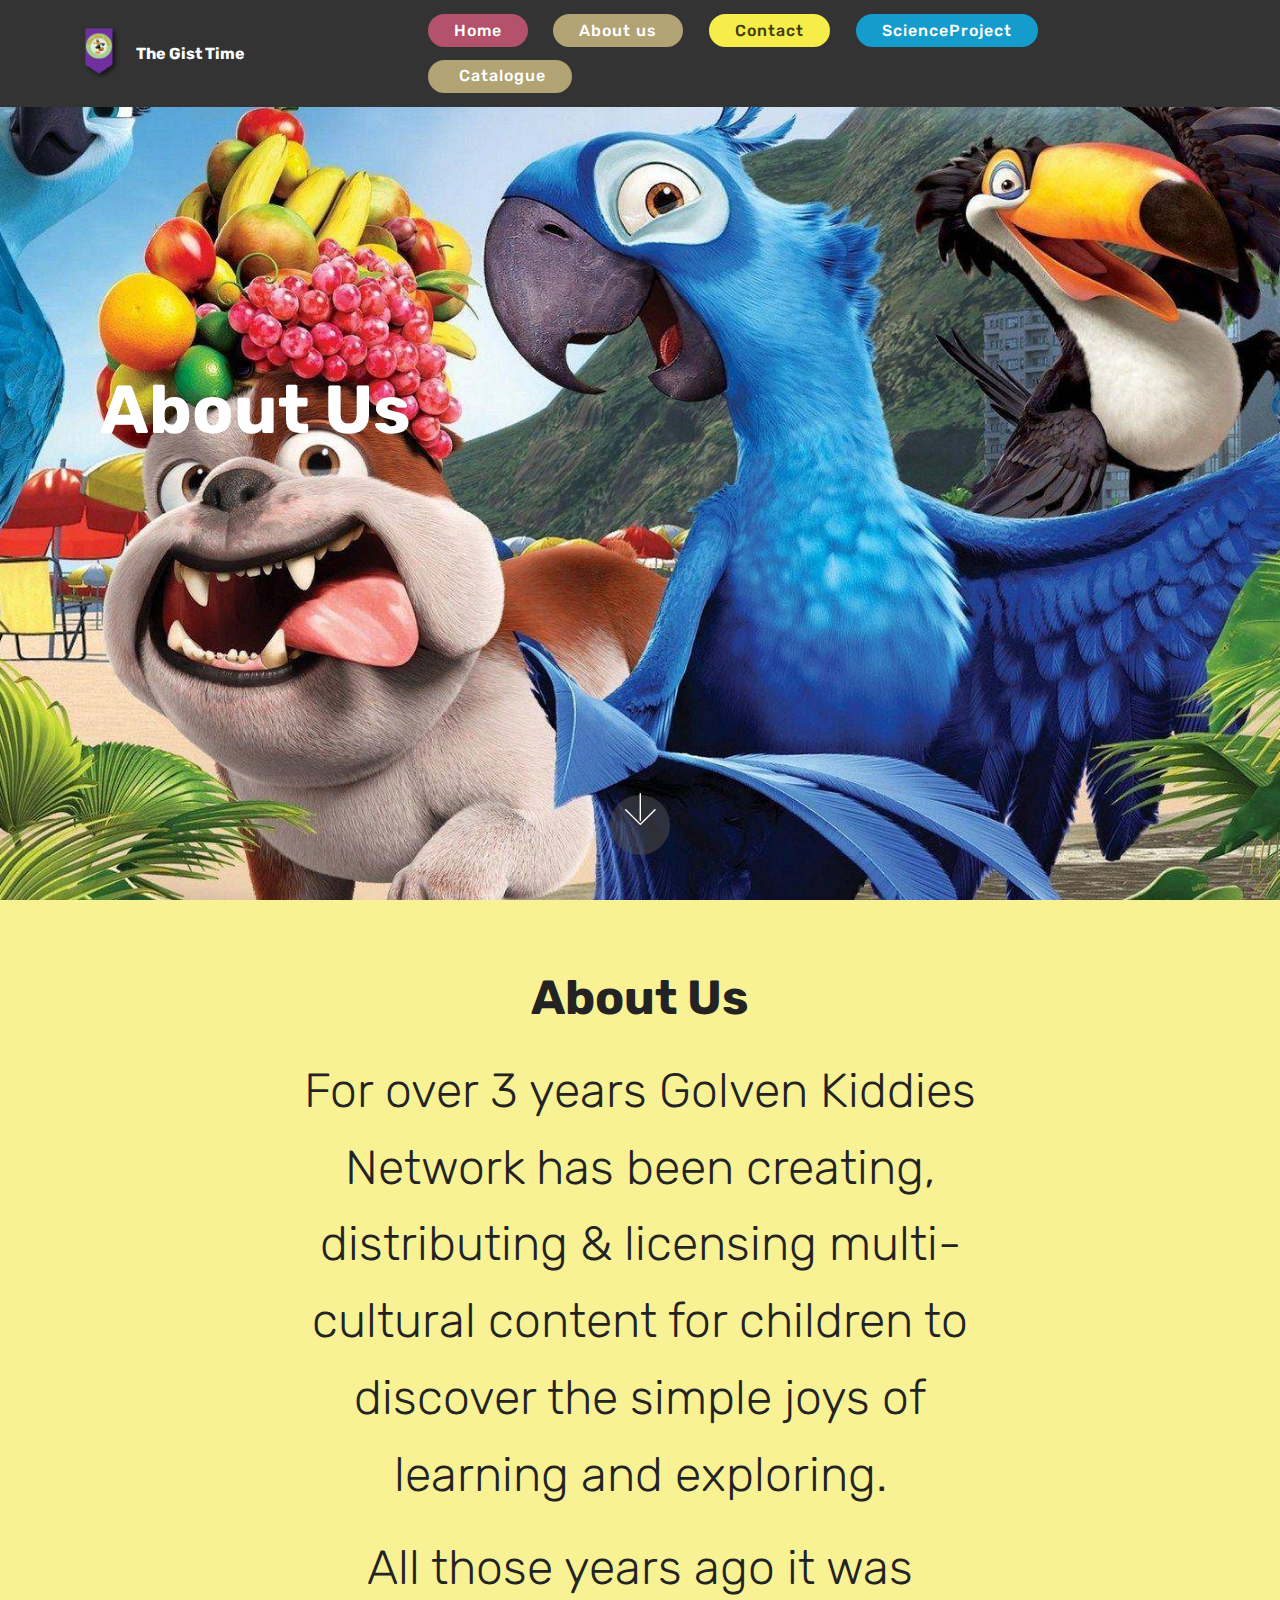
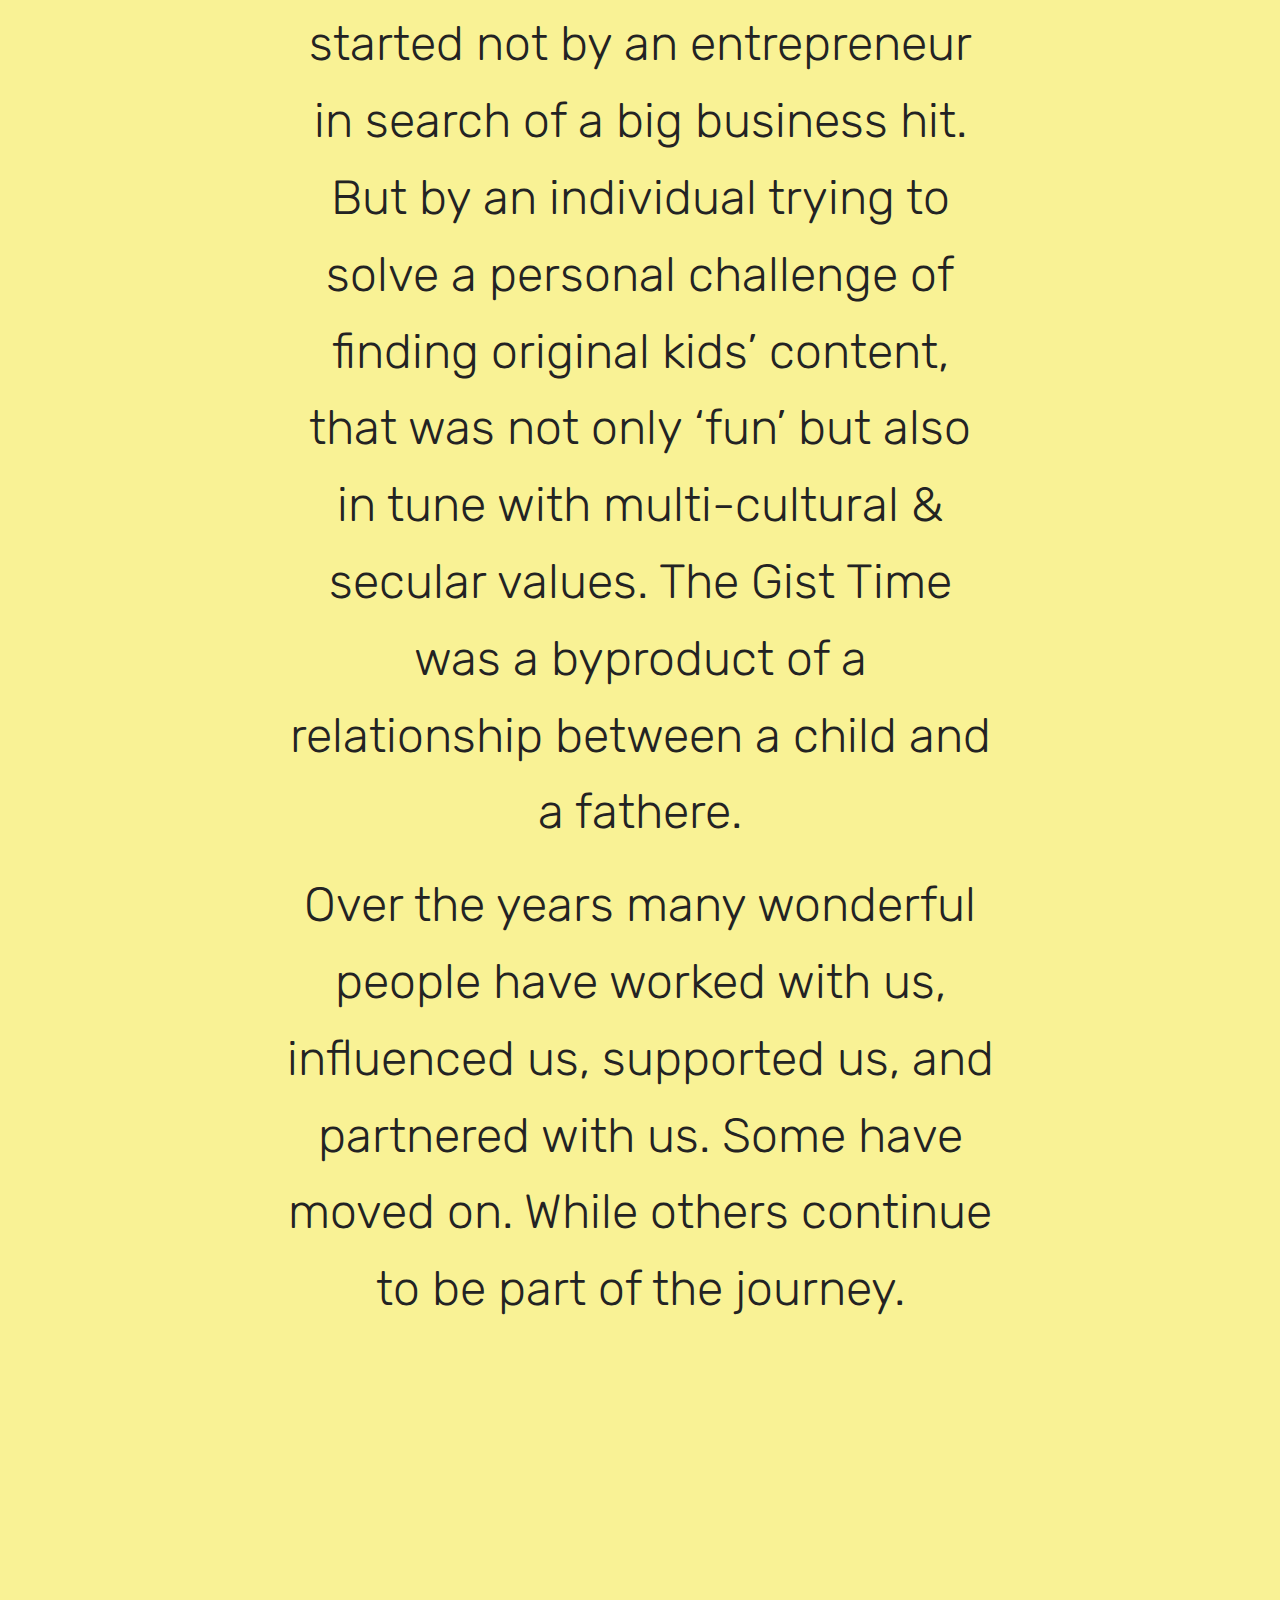
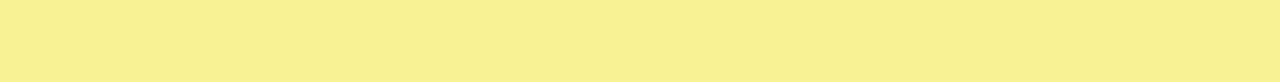
<file: page1.html>
<!DOCTYPE html>
<html >
<head>
  <!-- Site made with Mobirise Website Builder v4.6.0, https://mobirise.com -->
  <meta charset="UTF-8">
  <meta http-equiv="X-UA-Compatible" content="IE=edge">
  <meta name="generator" content="Mobirise v4.6.0, mobirise.com">
  <meta name="viewport" content="width=device-width, initial-scale=1, minimum-scale=1">
  <link rel="shortcut icon" href="assets/images/logo-832x1180.png" type="image/x-icon">
  <meta name="description" content="Website Builder Description">
  <title>About us</title>
  <link rel="stylesheet" href="assets/web/assets/mobirise-icons/mobirise-icons.css">
  <link rel="stylesheet" href="assets/tether/tether.min.css">
  <link rel="stylesheet" href="assets/bootstrap/css/bootstrap.min.css">
  <link rel="stylesheet" href="assets/bootstrap/css/bootstrap-grid.min.css">
  <link rel="stylesheet" href="assets/bootstrap/css/bootstrap-reboot.min.css">
  <link rel="stylesheet" href="assets/soundcloud-plugin/style.css">
  <link rel="stylesheet" href="assets/dropdown/css/style.css">
  <link rel="stylesheet" href="assets/theme/css/style.css">
  <link rel="stylesheet" href="assets/mobirise/css/mbr-additional.css" type="text/css">
  
  
  
</head>
<body>
  <section class="menu cid-qH3FV1Ozh1" once="menu" id="menu1-u">

    

    <nav class="navbar navbar-expand beta-menu navbar-dropdown align-items-center navbar-fixed-top navbar-toggleable-sm">
        <button class="navbar-toggler navbar-toggler-right" type="button" data-toggle="collapse" data-target="#navbarSupportedContent" aria-controls="navbarSupportedContent" aria-expanded="false" aria-label="Toggle navigation">
            <div class="hamburger">
                <span></span>
                <span></span>
                <span></span>
                <span></span>
            </div>
        </button>
        <div class="menu-logo">
            <div class="navbar-brand">
                <span class="navbar-logo">
                    <a href="index.html">
                         <img src="assets/images/logo-832x1180.png" alt="Mobirise" title="" style="height: 3.8rem;">
                    </a>
                </span>
                <span class="navbar-caption-wrap"><a class="navbar-caption text-white display-4" href="index.html">The Gist Time</a></span>
            </div>
        </div>
        <div class="collapse navbar-collapse" id="navbarSupportedContent">
            <ul class="navbar-nav nav-dropdown" data-app-modern-menu="true"><li class="nav-item">
                    <a class="nav-link link text-white display-7" href="https://mobirise.com"></a>
                </li>
                <li class="nav-item">
                    <a class="nav-link link text-white display-7" href="https://mobirise.com">
                        &nbsp; &nbsp; &nbsp; &nbsp; &nbsp; &nbsp; &nbsp; &nbsp; &nbsp; &nbsp; &nbsp;</a>
                </li></ul>
            <div class="navbar-buttons mbr-section-btn"><a class="btn btn-sm btn-secondary display-4" href="index.html">Home
                    </a> <a class="btn btn-sm btn-danger display-4" href="page1.html">About us
                    </a> <a class="btn btn-sm btn-success display-4" href="page2.html">Contact
                    </a> <a class="btn btn-sm btn-primary display-4" href="page3.html">ScienceProject
                    </a> <a class="btn btn-sm btn-danger display-4" href="page4.html">&nbsp;Catalogue</a></div>
        </div>
    </nav>
</section>

<section class="engine"><a href="https://mobirise.ws/h">make own website</a></section><section class="header9 cid-qH6Xk1nZOg mbr-fullscreen mbr-parallax-background" id="header9-v">

    

    

    <div class="container">
        <div class="media-container-column mbr-white col-md-8">
            <h1 class="mbr-section-title align-left mbr-bold pb-3 mbr-fonts-style display-1">About Us</h1>
            <h3 class="mbr-section-subtitle align-left mbr-light pb-3 mbr-fonts-style display-2"></h3>
            <p class="mbr-text align-left pb-3 mbr-fonts-style display-5"></p>
            
        </div>
    </div>

    <div class="mbr-arrow hidden-sm-down" aria-hidden="true">
        <a href="#next">
            <i class="mbri-down mbr-iconfont"></i>
        </a>
    </div>
</section>

<section class="mbr-section article content1 cid-qHdqGiuyzB" id="content1-x">
    
     

    <div class="container">
        <div class="media-container-row">
            <div class="mbr-text col-12 col-md-8 mbr-fonts-style display-2"><p><strong>About Us</strong></p><p>For over 3 years Golven Kiddies Network has been creating, distributing &amp; licensing multi-cultural content for children to discover the simple joys of learning and exploring.
</p><p>
</p><p>All those years ago it was started not by an entrepreneur in search of a big business hit. But by an individual trying to solve a personal challenge of finding original kids’ content, that was not only ‘fun’ but also in tune with multi-cultural &amp; secular values. The Gist Time was a byproduct of a relationship between a child and a fathere.
</p><p>
</p><p>Over the years many wonderful people have worked with us, influenced us, supported us, and partnered with us. Some have moved on. While others continue to be part of the journey.
</p><p><strong><br></strong></p><p><strong><br></strong></p><p><strong><br></strong></p></div>
        </div>
    </div>
</section>


  <script src="assets/web/assets/jquery/jquery.min.js"></script>
  <script src="assets/popper/popper.min.js"></script>
  <script src="assets/tether/tether.min.js"></script>
  <script src="assets/bootstrap/js/bootstrap.min.js"></script>
  <script src="assets/dropdown/js/script.min.js"></script>
  <script src="assets/touchswipe/jquery.touch-swipe.min.js"></script>
  <script src="assets/parallax/jarallax.min.js"></script>
  <script src="assets/smoothscroll/smooth-scroll.js"></script>
  <script src="assets/theme/js/script.js"></script>
  
  
</body>
</html>
</file>
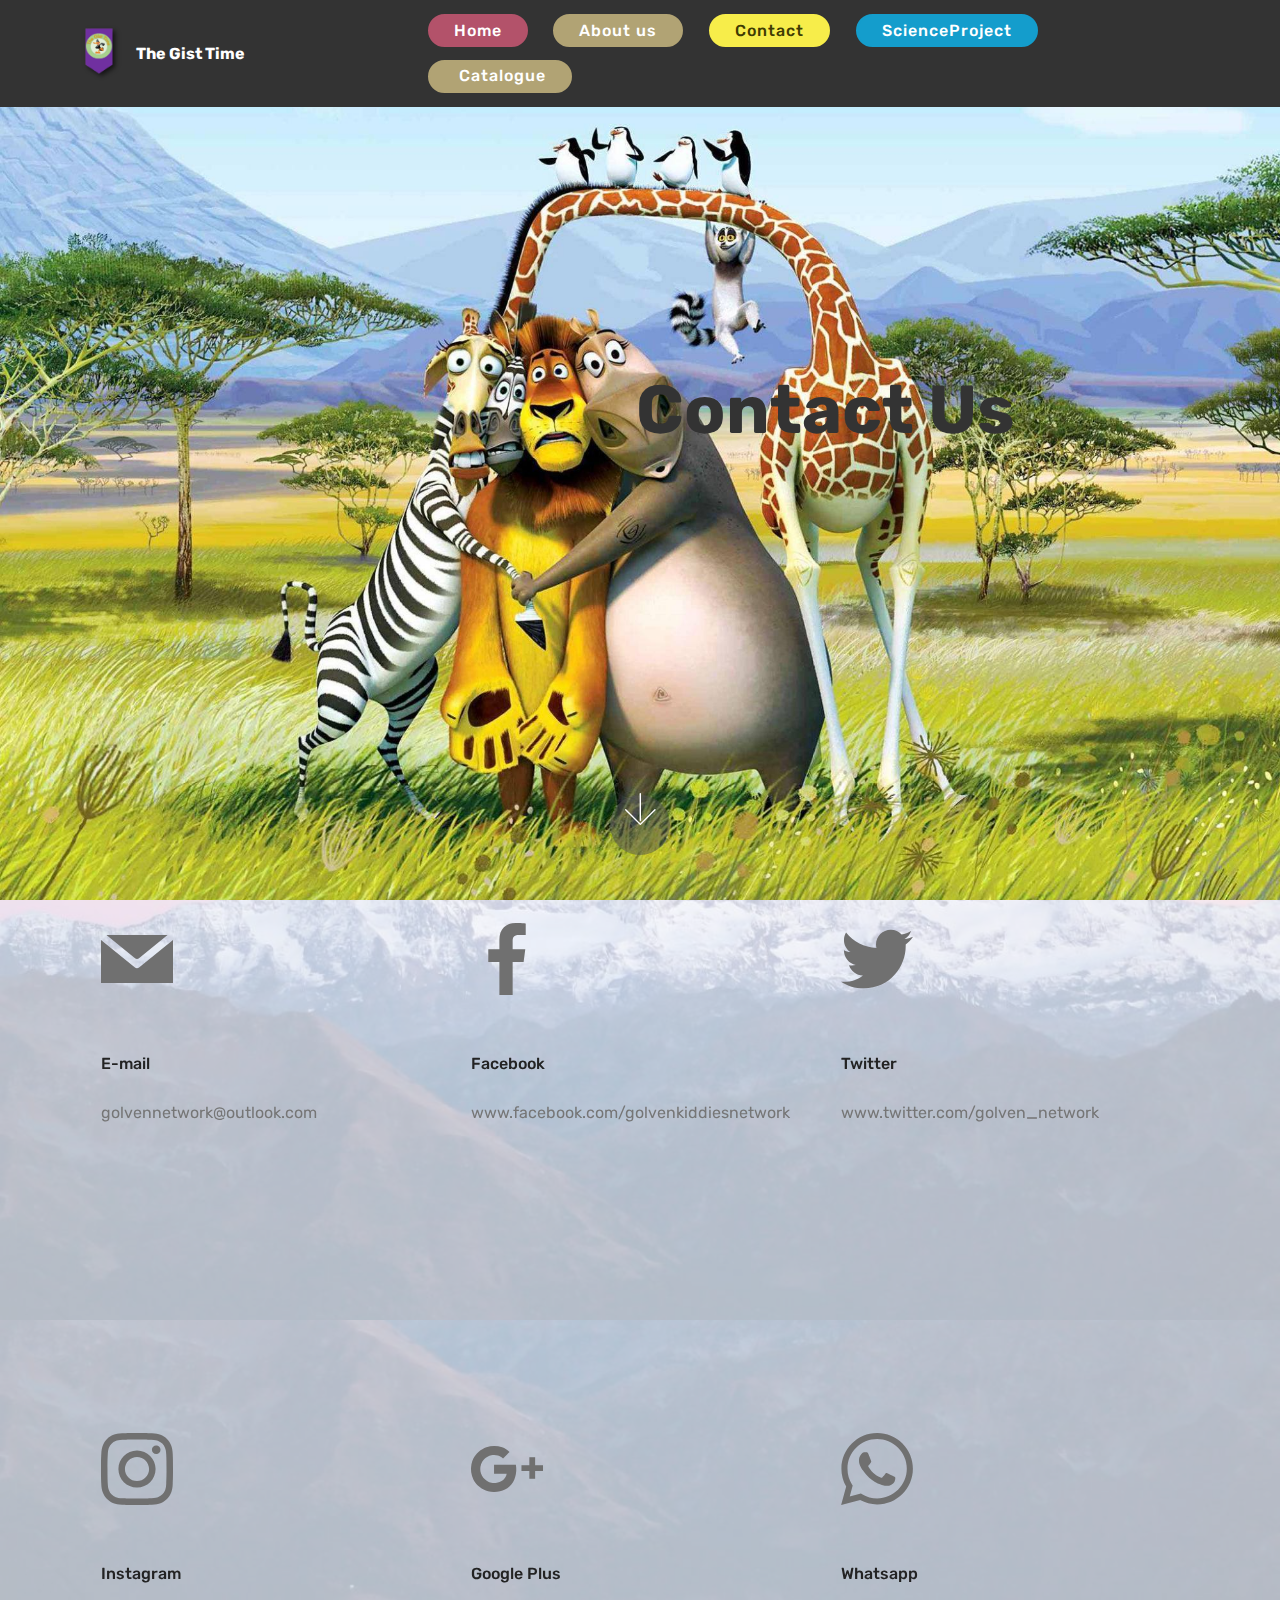
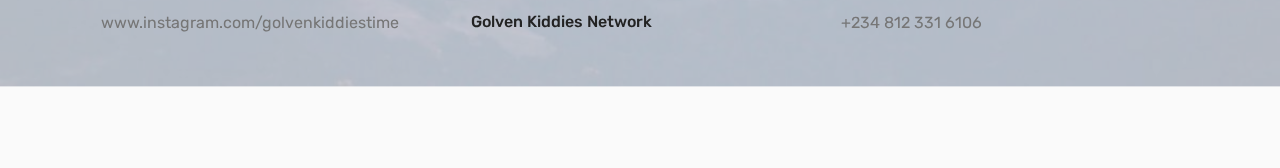
<file: page2.html>
<!DOCTYPE html>
<html >
<head>
  <!-- Site made with Mobirise Website Builder v4.6.0, https://mobirise.com -->
  <meta charset="UTF-8">
  <meta http-equiv="X-UA-Compatible" content="IE=edge">
  <meta name="generator" content="Mobirise v4.6.0, mobirise.com">
  <meta name="viewport" content="width=device-width, initial-scale=1, minimum-scale=1">
  <link rel="shortcut icon" href="assets/images/logo-832x1180.png" type="image/x-icon">
  <meta name="description" content="Website Generator Description">
  <title>Contact</title>
  <link rel="stylesheet" href="assets/web/assets/mobirise-icons/mobirise-icons.css">
  <link rel="stylesheet" href="assets/tether/tether.min.css">
  <link rel="stylesheet" href="assets/soundcloud-plugin/style.css">
  <link rel="stylesheet" href="assets/bootstrap/css/bootstrap.min.css">
  <link rel="stylesheet" href="assets/bootstrap/css/bootstrap-grid.min.css">
  <link rel="stylesheet" href="assets/bootstrap/css/bootstrap-reboot.min.css">
  <link rel="stylesheet" href="assets/dropdown/css/style.css">
  <link rel="stylesheet" href="assets/socicon/css/styles.css">
  <link rel="stylesheet" href="assets/theme/css/style.css">
  <link rel="stylesheet" href="assets/mobirise/css/mbr-additional.css" type="text/css">
  
  
  
</head>
<body>
  <section class="menu cid-qH3FV1Ozh1" once="menu" id="menu1-y">

    

    <nav class="navbar navbar-expand beta-menu navbar-dropdown align-items-center navbar-fixed-top navbar-toggleable-sm">
        <button class="navbar-toggler navbar-toggler-right" type="button" data-toggle="collapse" data-target="#navbarSupportedContent" aria-controls="navbarSupportedContent" aria-expanded="false" aria-label="Toggle navigation">
            <div class="hamburger">
                <span></span>
                <span></span>
                <span></span>
                <span></span>
            </div>
        </button>
        <div class="menu-logo">
            <div class="navbar-brand">
                <span class="navbar-logo">
                    <a href="index.html">
                         <img src="assets/images/logo-832x1180.png" alt="Mobirise" title="" style="height: 3.8rem;">
                    </a>
                </span>
                <span class="navbar-caption-wrap"><a class="navbar-caption text-white display-4" href="index.html">The Gist Time</a></span>
            </div>
        </div>
        <div class="collapse navbar-collapse" id="navbarSupportedContent">
            <ul class="navbar-nav nav-dropdown" data-app-modern-menu="true"><li class="nav-item">
                    <a class="nav-link link text-white display-7" href="https://mobirise.com"></a>
                </li>
                <li class="nav-item">
                    <a class="nav-link link text-white display-7" href="https://mobirise.com">
                        &nbsp; &nbsp; &nbsp; &nbsp; &nbsp; &nbsp; &nbsp; &nbsp; &nbsp; &nbsp; &nbsp;</a>
                </li></ul>
            <div class="navbar-buttons mbr-section-btn"><a class="btn btn-sm btn-secondary display-4" href="index.html">Home
                    </a> <a class="btn btn-sm btn-danger display-4" href="page1.html">About us
                    </a> <a class="btn btn-sm btn-success display-4" href="page2.html">Contact
                    </a> <a class="btn btn-sm btn-primary display-4" href="page3.html">ScienceProject
                    </a> <a class="btn btn-sm btn-danger display-4" href="page4.html">&nbsp;Catalogue</a></div>
        </div>
    </nav>
</section>

<section class="engine"><a href="https://mobirise.ws/q">free web page builder download</a></section><section class="header10 cid-qHdsGIjCkp mbr-fullscreen mbr-parallax-background" id="header10-z">

    

    

    <div class="container">
        <div class="media-container-column mbr-white col-lg-8 col-md-10 ml-auto">
            <h1 class="mbr-section-title align-right mbr-bold pb-3 mbr-fonts-style display-1">Contact Us</h1>
            <h3 class="mbr-section-subtitle align-right mbr-light pb-3 mbr-fonts-style display-2"></h3>
            <p class="mbr-text align-right pb-3 mbr-fonts-style display-5"></p>
            
        </div>
    </div>

    <div class="mbr-arrow hidden-sm-down" aria-hidden="true">
        <a href="#next">
            <i class="mbri-down mbr-iconfont"></i>
        </a>
    </div>
</section>

<section class="features5 cid-qHdw0h7YvK mbr-parallax-background" id="features5-11">
    
    

    <div class="mbr-overlay" style="opacity: 0.7; background-color: rgb(255, 255, 255);">
    </div>
    <div class="container">
        <div class="media-container-row">

            <div class="card p-3 col-12 col-md-6 col-lg-4">
                <div class="card-img pb-3">
                    <span class="mbr-iconfont socicon-mail socicon"></span>
                </div>
                <div class="card-box">
                    <h4 class="card-title py-3 mbr-fonts-style display-7">E-mail</h4>
                    <p class="mbr-text mbr-fonts-style display-7">golvennetwork@outlook.com</p>
                </div>
            </div>

            <div class="card p-3 col-12 col-md-6 col-lg-4">
                <div class="card-img pb-3">
                    <span class="mbr-iconfont socicon-facebook socicon"></span>
                </div>
                <div class="card-box">
                    <h4 class="card-title py-3 mbr-fonts-style display-7">Facebook</h4>
                    <p class="mbr-text mbr-fonts-style display-7">www.facebook.com/golvenkiddiesnetwork</p>
                </div>
            </div>

            <div class="card p-3 col-12 col-md-6 col-lg-4">
                <div class="card-img pb-3">
                    <span class="mbr-iconfont socicon-twitter socicon"></span>
                </div>
                <div class="card-box">
                    <h4 class="card-title py-3 mbr-fonts-style display-7">Twitter</h4>
                    <p class="mbr-text mbr-fonts-style display-7">www.twitter.com/golven_network<br><br><br><br><br></p>
                </div>
            </div>

            
        </div>
    </div>
</section>

<section class="features5 cid-qHexqZdtDE mbr-parallax-background" id="features5-1f">
    
    

    <div class="mbr-overlay" style="opacity: 0.7; background-color: rgb(255, 255, 255);">
    </div>
    <div class="container">
        <div class="media-container-row">

            <div class="card p-3 col-12 col-md-6 col-lg-4">
                <div class="card-img pb-3">
                    <span class="mbr-iconfont socicon-instagram socicon"></span>
                </div>
                <div class="card-box">
                    <h4 class="card-title py-3 mbr-fonts-style display-7">Instagram</h4>
                    <p class="mbr-text mbr-fonts-style display-7">www.instagram.com/golvenkiddiestime</p>
                </div>
            </div>

            <div class="card p-3 col-12 col-md-6 col-lg-4">
                <div class="card-img pb-3">
                    <span class="mbr-iconfont socicon-googleplus socicon"></span>
                </div>
                <div class="card-box">
                    <h4 class="card-title py-3 mbr-fonts-style display-7">Google Plus<br><br><br>Golven Kiddies Network</h4>
                    <p class="mbr-text mbr-fonts-style display-7"></p>
                </div>
            </div>

            <div class="card p-3 col-12 col-md-6 col-lg-4">
                <div class="card-img pb-3">
                    <span class="mbr-iconfont socicon-whatsapp socicon"></span>
                </div>
                <div class="card-box">
                    <h4 class="card-title py-3 mbr-fonts-style display-7">Whatsapp</h4>
                    <p class="mbr-text mbr-fonts-style display-7">+234 812 331 6106</p>
                </div>
            </div>

            
        </div>
    </div>
</section>


  <script src="assets/web/assets/jquery/jquery.min.js"></script>
  <script src="assets/popper/popper.min.js"></script>
  <script src="assets/tether/tether.min.js"></script>
  <script src="assets/bootstrap/js/bootstrap.min.js"></script>
  <script src="assets/smoothscroll/smooth-scroll.js"></script>
  <script src="assets/dropdown/js/script.min.js"></script>
  <script src="assets/touchswipe/jquery.touch-swipe.min.js"></script>
  <script src="assets/parallax/jarallax.min.js"></script>
  <script src="assets/theme/js/script.js"></script>
  
  
</body>
</html>
</file>
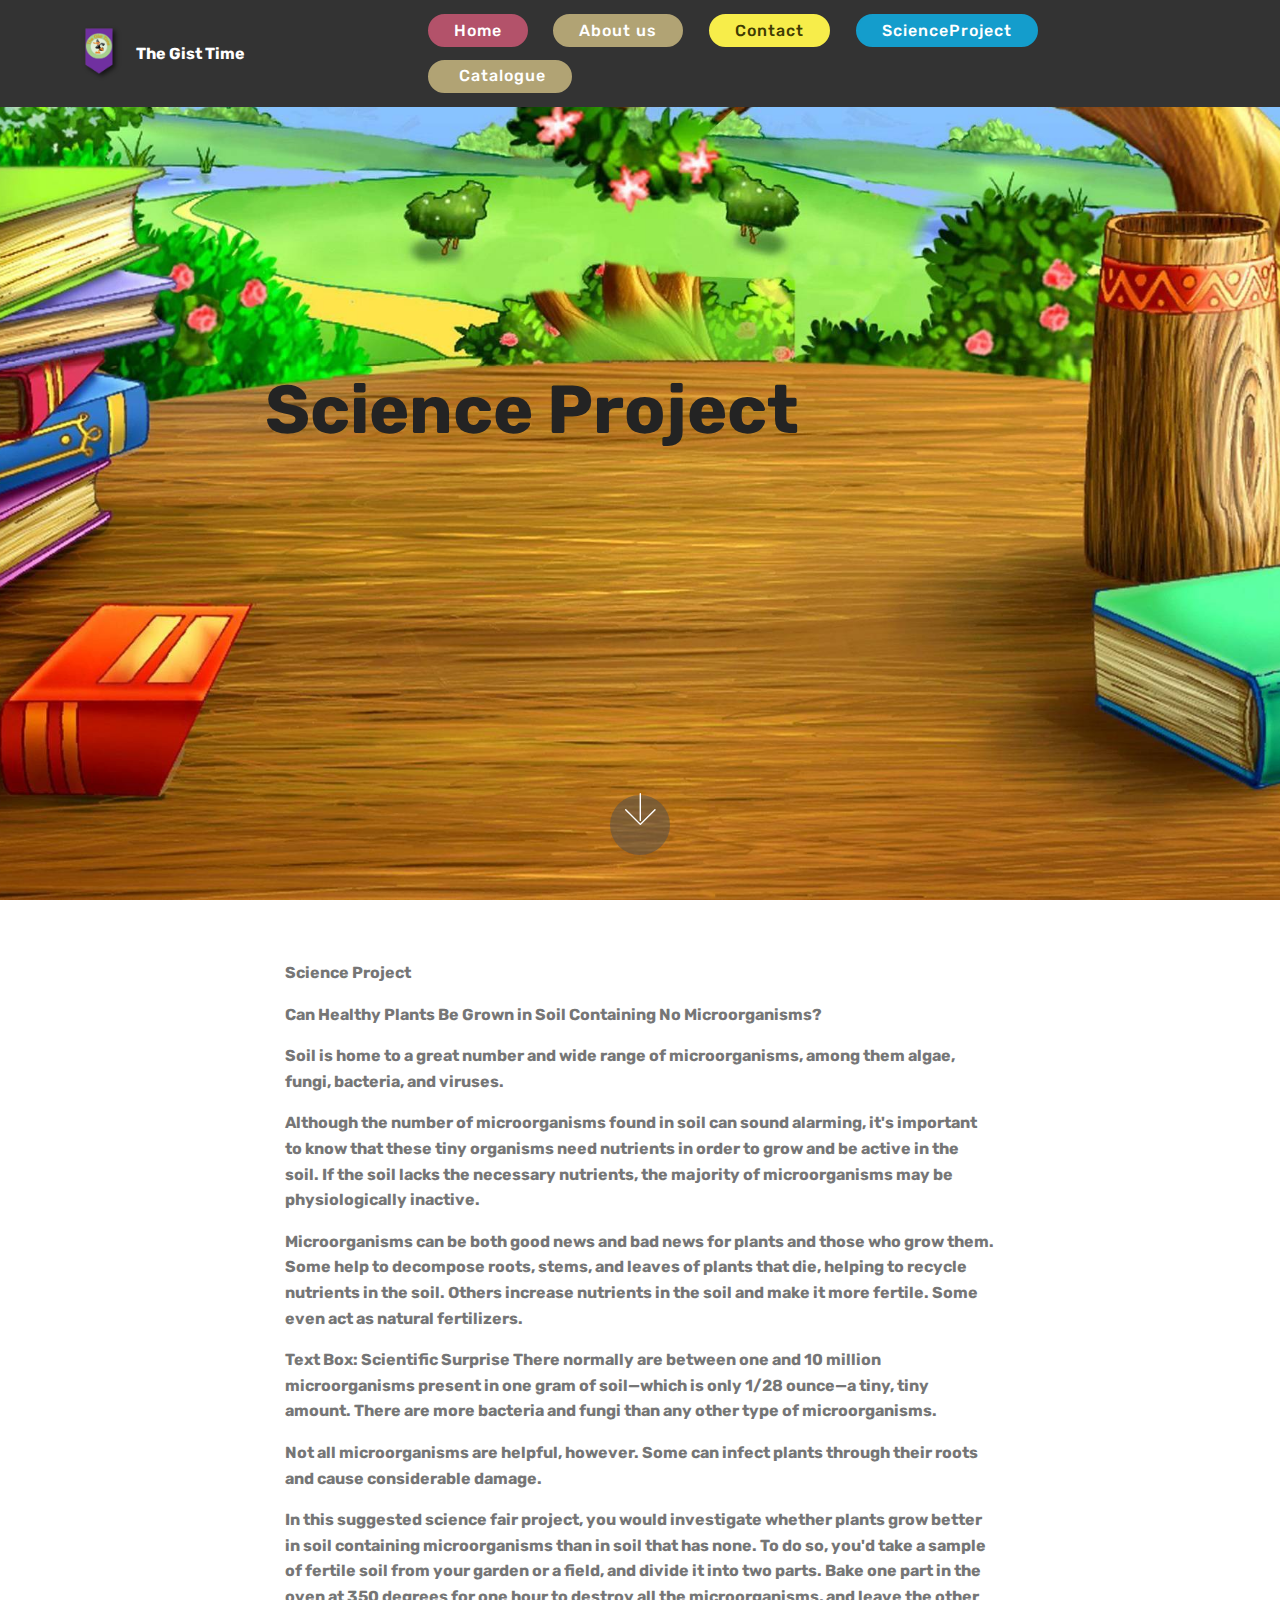
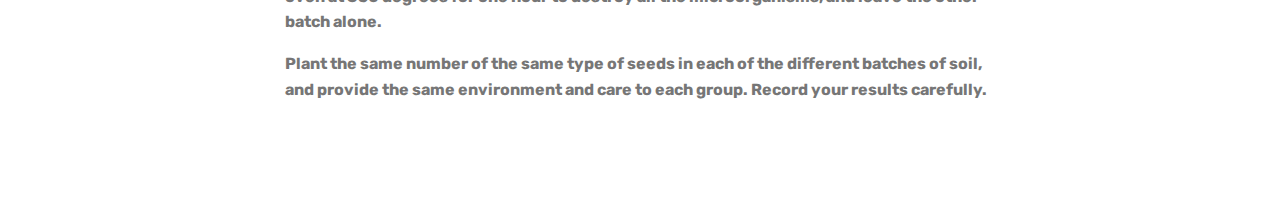
<file: page3.html>
<!DOCTYPE html>
<html >
<head>
  <!-- Site made with Mobirise Website Builder v4.6.0, https://mobirise.com -->
  <meta charset="UTF-8">
  <meta http-equiv="X-UA-Compatible" content="IE=edge">
  <meta name="generator" content="Mobirise v4.6.0, mobirise.com">
  <meta name="viewport" content="width=device-width, initial-scale=1, minimum-scale=1">
  <link rel="shortcut icon" href="assets/images/logo-832x1180.png" type="image/x-icon">
  <meta name="description" content="Web Site Generator Description">
  <title>Science Project</title>
  <link rel="stylesheet" href="assets/web/assets/mobirise-icons/mobirise-icons.css">
  <link rel="stylesheet" href="assets/tether/tether.min.css">
  <link rel="stylesheet" href="assets/bootstrap/css/bootstrap.min.css">
  <link rel="stylesheet" href="assets/bootstrap/css/bootstrap-grid.min.css">
  <link rel="stylesheet" href="assets/bootstrap/css/bootstrap-reboot.min.css">
  <link rel="stylesheet" href="assets/soundcloud-plugin/style.css">
  <link rel="stylesheet" href="assets/dropdown/css/style.css">
  <link rel="stylesheet" href="assets/theme/css/style.css">
  <link rel="stylesheet" href="assets/mobirise/css/mbr-additional.css" type="text/css">
  
  
  
</head>
<body>
  <section class="menu cid-qH3FV1Ozh1" once="menu" id="menu1-13">

    

    <nav class="navbar navbar-expand beta-menu navbar-dropdown align-items-center navbar-fixed-top navbar-toggleable-sm">
        <button class="navbar-toggler navbar-toggler-right" type="button" data-toggle="collapse" data-target="#navbarSupportedContent" aria-controls="navbarSupportedContent" aria-expanded="false" aria-label="Toggle navigation">
            <div class="hamburger">
                <span></span>
                <span></span>
                <span></span>
                <span></span>
            </div>
        </button>
        <div class="menu-logo">
            <div class="navbar-brand">
                <span class="navbar-logo">
                    <a href="index.html">
                         <img src="assets/images/logo-832x1180.png" alt="Mobirise" title="" style="height: 3.8rem;">
                    </a>
                </span>
                <span class="navbar-caption-wrap"><a class="navbar-caption text-white display-4" href="index.html">The Gist Time</a></span>
            </div>
        </div>
        <div class="collapse navbar-collapse" id="navbarSupportedContent">
            <ul class="navbar-nav nav-dropdown" data-app-modern-menu="true"><li class="nav-item">
                    <a class="nav-link link text-white display-7" href="https://mobirise.com"></a>
                </li>
                <li class="nav-item">
                    <a class="nav-link link text-white display-7" href="https://mobirise.com">
                        &nbsp; &nbsp; &nbsp; &nbsp; &nbsp; &nbsp; &nbsp; &nbsp; &nbsp; &nbsp; &nbsp;</a>
                </li></ul>
            <div class="navbar-buttons mbr-section-btn"><a class="btn btn-sm btn-secondary display-4" href="index.html">Home
                    </a> <a class="btn btn-sm btn-danger display-4" href="page1.html">About us
                    </a> <a class="btn btn-sm btn-success display-4" href="page2.html">Contact
                    </a> <a class="btn btn-sm btn-primary display-4" href="page3.html">ScienceProject
                    </a> <a class="btn btn-sm btn-danger display-4" href="page4.html">&nbsp;Catalogue</a></div>
        </div>
    </nav>
</section>

<section class="engine"><a href="https://mobirise.ws/n">mobile website builder app</a></section><section class="header9 cid-qHdCFNX7BJ mbr-fullscreen mbr-parallax-background" id="header9-14">

    

    

    <div class="container">
        <div class="media-container-column mbr-white col-md-8">
            <h1 class="mbr-section-title align-left mbr-bold pb-3 mbr-fonts-style display-1">&nbsp; &nbsp; &nbsp; &nbsp; &nbsp; &nbsp;Science Project</h1>
            <h3 class="mbr-section-subtitle align-left mbr-light pb-3 mbr-fonts-style display-2"></h3>
            <p class="mbr-text align-left pb-3 mbr-fonts-style display-5"></p>
            
        </div>
    </div>

    <div class="mbr-arrow hidden-sm-down" aria-hidden="true">
        <a href="#next">
            <i class="mbri-down mbr-iconfont"></i>
        </a>
    </div>
</section>

<section class="mbr-section article content1 cid-qHdDYxFeh9" id="content1-15">
    
     

    <div class="container">
        <div class="media-container-row">
            <div class="mbr-text col-12 col-md-8 mbr-fonts-style display-7"><p><strong>Science Project</strong></p><p><strong>Can Healthy Plants Be Grown in Soil Containing No Microorganisms?
</strong></p><p><strong>
</strong></p><p><strong>Soil is home to a great number and wide range of microorganisms, among them algae, fungi, bacteria, and viruses.
</strong></p><p><strong>
</strong></p><p><strong>Although the number of microorganisms found in soil can sound alarming, it's important to know that these tiny organisms need nutrients in order to grow and be active in the soil. If the soil lacks the necessary nutrients, the majority of microorganisms may be physiologically inactive.
</strong></p><p><strong>
</strong></p><p><strong>Microorganisms can be both good news and bad news for plants and those who grow them. Some help to decompose roots, stems, and leaves of plants that die, helping to recycle nutrients in the soil. Others increase nutrients in the soil and make it more fertile. Some even act as natural fertilizers.
</strong></p><p><strong>
</strong></p><p><strong>Text Box: Scientific Surprise There normally are between one and 10 million microorganisms present in one gram of soil—which is only 1/28 ounce—a tiny, tiny amount. There are more bacteria and fungi than any other type of microorganisms. 
</strong></p><p><strong>
</strong></p><p><strong>Not all microorganisms are helpful, however. Some can infect plants through their roots and cause considerable damage.
</strong></p><p><strong>
</strong></p><p><strong>In this suggested science fair project, you would investigate whether plants grow better in soil containing microorganisms than in soil that has none. To do so, you'd take a sample of fertile soil from your garden or a field, and divide it into two parts. Bake one part in the oven at 350 degrees for one hour to destroy all the microorganisms, and leave the other batch alone.
</strong></p><p><strong>
</strong></p><p><strong>Plant the same number of the same type of seeds in each of the different batches of soil, and provide the same environment and care to each group. Record your results carefully.
</strong></p><p><strong><br></strong></p></div>
        </div>
    </div>
</section>


  <script src="assets/web/assets/jquery/jquery.min.js"></script>
  <script src="assets/popper/popper.min.js"></script>
  <script src="assets/tether/tether.min.js"></script>
  <script src="assets/bootstrap/js/bootstrap.min.js"></script>
  <script src="assets/dropdown/js/script.min.js"></script>
  <script src="assets/touchswipe/jquery.touch-swipe.min.js"></script>
  <script src="assets/parallax/jarallax.min.js"></script>
  <script src="assets/smoothscroll/smooth-scroll.js"></script>
  <script src="assets/theme/js/script.js"></script>
  
  
</body>
</html>
</file>
<file: assets/web/assets/mobirise-icons/mobirise-icons.css>
@font-face {
  font-family: 'MobiriseIcons';
  src:  url('mobirise-icons.eot?spat4u');
  src:  url('mobirise-icons.eot?spat4u#iefix') format('embedded-opentype'),
    url('mobirise-icons.ttf?spat4u') format('truetype'),
    url('mobirise-icons.woff?spat4u') format('woff'),
    url('mobirise-icons.svg?spat4u#MobiriseIcons') format('svg');
  font-weight: normal;
  font-style: normal;
}

[class^="mbri-"], [class*=" mbri-"] {
  /* use !important to prevent issues with browser extensions that change fonts */
  font-family: MobiriseIcons !important;
  speak: none;
  font-style: normal;
  font-weight: normal;
  font-variant: normal;
  text-transform: none;
  line-height: 1;

  /* Better Font Rendering =========== */
  -webkit-font-smoothing: antialiased;
  -moz-osx-font-smoothing: grayscale;
}

.mbri-add-submenu:before {
  content: "\e900";
}
.mbri-alert:before {
  content: "\e901";
}
.mbri-align-center:before {
  content: "\e902";
}
.mbri-align-justify:before {
  content: "\e903";
}
.mbri-align-left:before {
  content: "\e904";
}
.mbri-align-right:before {
  content: "\e905";
}
.mbri-android:before {
  content: "\e906";
}
.mbri-apple:before {
  content: "\e907";
}
.mbri-arrow-down:before {
  content: "\e908";
}
.mbri-arrow-next:before {
  content: "\e909";
}
.mbri-arrow-prev:before {
  content: "\e90a";
}
.mbri-arrow-up:before {
  content: "\e90b";
}
.mbri-bold:before {
  content: "\e90c";
}
.mbri-bookmark:before {
  content: "\e90d";
}
.mbri-bootstrap:before {
  content: "\e90e";
}
.mbri-briefcase:before {
  content: "\e90f";
}
.mbri-browse:before {
  content: "\e910";
}
.mbri-bulleted-list:before {
  content: "\e911";
}
.mbri-calendar:before {
  content: "\e912";
}
.mbri-camera:before {
  content: "\e913";
}
.mbri-cart-add:before {
  content: "\e914";
}
.mbri-cart-full:before {
  content: "\e915";
}
.mbri-cash:before {
  content: "\e916";
}
.mbri-change-style:before {
  content: "\e917";
}
.mbri-chat:before {
  content: "\e918";
}
.mbri-clock:before {
  content: "\e919";
}
.mbri-close:before {
  content: "\e91a";
}
.mbri-cloud:before {
  content: "\e91b";
}
.mbri-code:before {
  content: "\e91c";
}
.mbri-contact-form:before {
  content: "\e91d";
}
.mbri-credit-card:before {
  content: "\e91e";
}
.mbri-cursor-click:before {
  content: "\e91f";
}
.mbri-cust-feedback:before {
  content: "\e920";
}
.mbri-database:before {
  content: "\e921";
}
.mbri-delivery:before {
  content: "\e922";
}
.mbri-desktop:before {
  content: "\e923";
}
.mbri-devices:before {
  content: "\e924";
}
.mbri-down:before {
  content: "\e925";
}
.mbri-download:before {
  content: "\e989";
}
.mbri-drag-n-drop:before {
  content: "\e927";
}
.mbri-drag-n-drop2:before {
  content: "\e928";
}
.mbri-edit:before {
  content: "\e929";
}
.mbri-edit2:before {
  content: "\e92a";
}
.mbri-error:before {
  content: "\e92b";
}
.mbri-extension:before {
  content: "\e92c";
}
.mbri-features:before {
  content: "\e92d";
}
.mbri-file:before {
  content: "\e92e";
}
.mbri-flag:before {
  content: "\e92f";
}
.mbri-folder:before {
  content: "\e930";
}
.mbri-gift:before {
  content: "\e931";
}
.mbri-github:before {
  content: "\e932";
}
.mbri-globe:before {
  content: "\e933";
}
.mbri-globe-2:before {
  content: "\e934";
}
.mbri-growing-chart:before {
  content: "\e935";
}
.mbri-hearth:before {
  content: "\e936";
}
.mbri-help:before {
  content: "\e937";
}
.mbri-home:before {
  content: "\e938";
}
.mbri-hot-cup:before {
  content: "\e939";
}
.mbri-idea:before {
  content: "\e93a";
}
.mbri-image-gallery:before {
  content: "\e93b";
}
.mbri-image-slider:before {
  content: "\e93c";
}
.mbri-info:before {
  content: "\e93d";
}
.mbri-italic:before {
  content: "\e93e";
}
.mbri-key:before {
  content: "\e93f";
}
.mbri-laptop:before {
  content: "\e940";
}
.mbri-layers:before {
  content: "\e941";
}
.mbri-left-right:before {
  content: "\e942";
}
.mbri-left:before {
  content: "\e943";
}
.mbri-letter:before {
  content: "\e944";
}
.mbri-like:before {
  content: "\e945";
}
.mbri-link:before {
  content: "\e946";
}
.mbri-lock:before {
  content: "\e947";
}
.mbri-login:before {
  content: "\e948";
}
.mbri-logout:before {
  content: "\e949";
}
.mbri-magic-stick:before {
  content: "\e94a";
}
.mbri-map-pin:before {
  content: "\e94b";
}
.mbri-menu:before {
  content: "\e94c";
}
.mbri-mobile:before {
  content: "\e94d";
}
.mbri-mobile2:before {
  content: "\e94e";
}
.mbri-mobirise:before {
  content: "\e94f";
}
.mbri-more-horizontal:before {
  content: "\e950";
}
.mbri-more-vertical:before {
  content: "\e951";
}
.mbri-music:before {
  content: "\e952";
}
.mbri-new-file:before {
  content: "\e953";
}
.mbri-numbered-list:before {
  content: "\e954";
}
.mbri-opened-folder:before {
  content: "\e955";
}
.mbri-pages:before {
  content: "\e956";
}
.mbri-paper-plane:before {
  content: "\e957";
}
.mbri-paperclip:before {
  content: "\e958";
}
.mbri-photo:before {
  content: "\e959";
}
.mbri-photos:before {
  content: "\e95a";
}
.mbri-pin:before {
  content: "\e95b";
}
.mbri-play:before {
  content: "\e95c";
}
.mbri-plus:before {
  content: "\e95d";
}
.mbri-preview:before {
  content: "\e95e";
}
.mbri-print:before {
  content: "\e95f";
}
.mbri-protect:before {
  content: "\e960";
}
.mbri-question:before {
  content: "\e961";
}
.mbri-quote-left:before {
  content: "\e962";
}
.mbri-quote-right:before {
  content: "\e963";
}
.mbri-refresh:before {
  content: "\e964";
}
.mbri-responsive:before {
  content: "\e965";
}
.mbri-right:before {
  content: "\e966";
}
.mbri-rocket:before {
  content: "\e967";
}
.mbri-sad-face:before {
  content: "\e968";
}
.mbri-sale:before {
  content: "\e969";
}
.mbri-save:before {
  content: "\e96a";
}
.mbri-search:before {
  content: "\e96b";
}
.mbri-setting:before {
  content: "\e96c";
}
.mbri-setting2:before {
  content: "\e96d";
}
.mbri-setting3:before {
  content: "\e96e";
}
.mbri-share:before {
  content: "\e96f";
}
.mbri-shopping-bag:before {
  content: "\e970";
}
.mbri-shopping-basket:before {
  content: "\e971";
}
.mbri-shopping-cart:before {
  content: "\e972";
}
.mbri-sites:before {
  content: "\e973";
}
.mbri-smile-face:before {
  content: "\e974";
}
.mbri-speed:before {
  content: "\e975";
}
.mbri-star:before {
  content: "\e976";
}
.mbri-success:before {
  content: "\e977";
}
.mbri-sun:before {
  content: "\e978";
}
.mbri-sun2:before {
  content: "\e979";
}
.mbri-tablet:before {
  content: "\e97a";
}
.mbri-tablet-vertical:before {
  content: "\e97b";
}
.mbri-target:before {
  content: "\e97c";
}
.mbri-timer:before {
  content: "\e97d";
}
.mbri-to-ftp:before {
  content: "\e97e";
}
.mbri-to-local-drive:before {
  content: "\e97f";
}
.mbri-touch-swipe:before {
  content: "\e980";
}
.mbri-touch:before {
  content: "\e981";
}
.mbri-trash:before {
  content: "\e982";
}
.mbri-underline:before {
  content: "\e983";
}
.mbri-unlink:before {
  content: "\e984";
}
.mbri-unlock:before {
  content: "\e985";
}
.mbri-up-down:before {
  content: "\e986";
}
.mbri-up:before {
  content: "\e987";
}
.mbri-update:before {
  content: "\e988";
}
.mbri-upload:before {
 content: "\e926"; 
}
.mbri-user:before {
  content: "\e98a";
}
.mbri-user2:before {
  content: "\e98b";
}
.mbri-users:before {
  content: "\e98c";
}
.mbri-video:before {
  content: "\e98d";
}
.mbri-video-play:before {
  content: "\e98e";
}
.mbri-watch:before {
  content: "\e98f";
}
.mbri-website-theme:before {
  content: "\e990";
}
.mbri-wifi:before {
  content: "\e991";
}
.mbri-windows:before {
  content: "\e992";
}
.mbri-zoom-out:before {
  content: "\e993";
}
.mbri-redo:before {
  content: "\e994";
}
.mbri-undo:before {
  content: "\e995";
}
</file>
<file: assets/soundcloud-plugin/style.css>
.addons-container {
  position: relative;
  margin-left: auto;
  margin-right: auto;
  padding-right: 15px;
  padding-left: 15px; }
  @media (min-width: 576px) {
    .addons-container {
      padding-right: 15px;
      padding-left: 15px; } }
  @media (min-width: 768px) {
    .addons-container {
      padding-right: 15px;
      padding-left: 15px; } }
  @media (min-width: 992px) {
    .addons-container {
      padding-right: 15px;
      padding-left: 15px; } }
  @media (min-width: 1200px) {
    .addons-container {
      padding-right: 15px;
      padding-left: 15px; } }
  @media (min-width: 576px) {
    .addons-container {
      width: 540px;
      max-width: 100%; } }
  @media (min-width: 768px) {
    .addons-container {
      width: 720px;
      max-width: 100%; } }
  @media (min-width: 992px) {
    .addons-container {
      width: 960px;
      max-width: 100%; } }
  @media (min-width: 1200px) {
    .addons-container {
      width: 1140px;
      max-width: 100%; } }

.addons-container-inner{
    position: relative;
    width: 100%;
    min-height: 1px;
    padding-right: 15px;
    padding-left: 15px;
}
@media (min-width: 567px) {
    .addons-container-inner{
        -ms-flex: 0 0 66.666667%;
        flex: 0 0 66.666667%;
        max-width: 66.666667%;
    }
}
.addons-row{
    display: flex;
    justify-content:center;
}
</file>
<file: assets/dropdown/css/style.css>
.navbar-dropdown {
  left: 0;
  padding: 0;
  position: absolute;
  right: 0;
  top: 0;
  transition: all 0.45s ease;
  z-index: 1030;
  background: #282828; }
  .navbar-dropdown .navbar-logo {
    margin-right: 0.8rem;
    transition: margin 0.3s ease-in-out;
    vertical-align: middle; }
    .navbar-dropdown .navbar-logo img {
      height: 3.125rem;
      transition: all 0.3s ease-in-out; }
    .navbar-dropdown .navbar-logo.mbr-iconfont {
      font-size: 3.125rem;
      line-height: 3.125rem; }
  .navbar-dropdown .navbar-caption {
    font-weight: 700;
    white-space: normal;
    vertical-align: -4px;
    line-height: 3.125rem !important; }
    .navbar-dropdown .navbar-caption, .navbar-dropdown .navbar-caption:hover {
      color: inherit;
      text-decoration: none; }
  .navbar-dropdown .mbr-iconfont + .navbar-caption {
    vertical-align: -1px; }
  .navbar-dropdown.navbar-fixed-top {
    position: fixed; }
  .navbar-dropdown .navbar-brand span {
    vertical-align: -4px; }
  .navbar-dropdown.bg-color.transparent {
    background: none; }
  .navbar-dropdown.navbar-short .navbar-brand {
    padding: 0.625rem 0; }
    .navbar-dropdown.navbar-short .navbar-brand span {
      vertical-align: -1px; }
  .navbar-dropdown.navbar-short .navbar-caption {
    line-height: 2.375rem !important;
    vertical-align: -2px; }
  .navbar-dropdown.navbar-short .navbar-logo {
    margin-right: 0.5rem; }
    .navbar-dropdown.navbar-short .navbar-logo img {
      height: 2.375rem; }
    .navbar-dropdown.navbar-short .navbar-logo.mbr-iconfont {
      font-size: 2.375rem;
      line-height: 2.375rem; }
  .navbar-dropdown.navbar-short .mbr-table-cell {
    height: 3.625rem; }
  .navbar-dropdown .navbar-close {
    left: 0.6875rem;
    position: fixed;
    top: 0.75rem;
    z-index: 1000; }
  .navbar-dropdown .hamburger-icon {
    content: "";
    display: inline-block;
    vertical-align: middle;
    width: 16px;
    -webkit-box-shadow: 0 -6px 0 1px #282828,0 0 0 1px #282828,0 6px 0 1px #282828;
    -moz-box-shadow: 0 -6px 0 1px #282828,0 0 0 1px #282828,0 6px 0 1px #282828;
    box-shadow: 0 -6px 0 1px #282828,0 0 0 1px #282828,0 6px 0 1px #282828; }

.dropdown-menu .dropdown-toggle[data-toggle="dropdown-submenu"]::after {
  border-bottom: 0.35em solid transparent;
  border-left: 0.35em solid;
  border-right: 0;
  border-top: 0.35em solid transparent;
  margin-left: 0.3rem; }

.dropdown-menu .dropdown-item:focus {
  outline: 0; }

.nav-dropdown {
  font-size: 0.75rem;
  font-weight: 500;
  height: auto !important; }
  .nav-dropdown .nav-btn {
    padding-left: 1rem; }
  .nav-dropdown .link {
    margin: .667em 1.667em;
    font-weight: 500;
    padding: 0;
    transition: color .2s ease-in-out; }
    .nav-dropdown .link.dropdown-toggle {
      margin-right: 2.583em; }
      .nav-dropdown .link.dropdown-toggle::after {
        margin-left: .25rem;
        border-top: 0.35em solid;
        border-right: 0.35em solid transparent;
        border-left: 0.35em solid transparent;
        border-bottom: 0; }
      .nav-dropdown .link.dropdown-toggle[aria-expanded="true"] {
        margin: 0;
        padding: 0.667em 3.263em  0.667em 1.667em; }
  .nav-dropdown .link::after,
  .nav-dropdown .dropdown-item::after {
    color: inherit; }
  .nav-dropdown .btn {
    font-size: 0.75rem;
    font-weight: 700;
    letter-spacing: 0;
    margin-bottom: 0;
    padding-left: 1.25rem;
    padding-right: 1.25rem; }
  .nav-dropdown .dropdown-menu {
    border-radius: 0;
    border: 0;
    left: 0;
    margin: 0;
    padding-bottom: 1.25rem;
    padding-top: 1.25rem;
    position: relative; }
  .nav-dropdown .dropdown-submenu {
    margin-left: 0.125rem;
    top: 0; }
  .nav-dropdown .dropdown-item {
    font-weight: 500;
    line-height: 2;
    padding: 0.3846em 4.615em 0.3846em 1.5385em;
    position: relative;
    transition: color .2s ease-in-out, background-color .2s ease-in-out; }
    .nav-dropdown .dropdown-item::after {
      margin-top: -0.3077em;
      position: absolute;
      right: 1.1538em;
      top: 50%; }
    .nav-dropdown .dropdown-item:focus, .nav-dropdown .dropdown-item:hover {
      background: none; }

@media (max-width: 767px) {
  .nav-dropdown.navbar-toggleable-sm {
    bottom: 0;
    display: none;
    left: 0;
    overflow-x: hidden;
    position: fixed;
    top: 0;
    transform: translateX(-100%);
    -ms-transform: translateX(-100%);
    -webkit-transform: translateX(-100%);
    width: 18.75rem;
    z-index: 999; } }
.nav-dropdown.navbar-toggleable-xl {
  bottom: 0;
  display: none;
  left: 0;
  overflow-x: hidden;
  position: fixed;
  top: 0;
  transform: translateX(-100%);
  -ms-transform: translateX(-100%);
  -webkit-transform: translateX(-100%);
  width: 18.75rem;
  z-index: 999; }

.nav-dropdown-sm {
  display: block !important;
  overflow-x: hidden;
  overflow: auto;
  padding-top: 3.875rem; }
  .nav-dropdown-sm::after {
    content: "";
    display: block;
    height: 3rem;
    width: 100%; }
  .nav-dropdown-sm.collapse.in ~ .navbar-close {
    display: block !important; }
  .nav-dropdown-sm.collapsing, .nav-dropdown-sm.collapse.in {
    transform: translateX(0);
    -ms-transform: translateX(0);
    -webkit-transform: translateX(0);
    transition: all 0.25s ease-out;
    -webkit-transition: all 0.25s ease-out;
    background: #282828; }
  .nav-dropdown-sm.collapsing[aria-expanded="false"] {
    transform: translateX(-100%);
    -ms-transform: translateX(-100%);
    -webkit-transform: translateX(-100%); }
  .nav-dropdown-sm .nav-item {
    display: block;
    margin-left: 0 !important;
    padding-left: 0; }
  .nav-dropdown-sm .link,
  .nav-dropdown-sm .dropdown-item {
    border-top: 1px dotted rgba(255, 255, 255, 0.1);
    font-size: 0.8125rem;
    line-height: 1.6;
    margin: 0 !important;
    padding: 0.875rem 2.4rem 0.875rem 1.5625rem !important;
    position: relative;
    white-space: normal; }
    .nav-dropdown-sm .link:focus, .nav-dropdown-sm .link:hover,
    .nav-dropdown-sm .dropdown-item:focus,
    .nav-dropdown-sm .dropdown-item:hover {
      background: rgba(0, 0, 0, 0.2) !important;
      color: #c0a375; }
  .nav-dropdown-sm .nav-btn {
    position: relative;
    padding: 1.5625rem 1.5625rem 0 1.5625rem; }
    .nav-dropdown-sm .nav-btn::before {
      border-top: 1px dotted rgba(255, 255, 255, 0.1);
      content: "";
      left: 0;
      position: absolute;
      top: 0;
      width: 100%; }
    .nav-dropdown-sm .nav-btn + .nav-btn {
      padding-top: 0.625rem; }
      .nav-dropdown-sm .nav-btn + .nav-btn::before {
        display: none; }
  .nav-dropdown-sm .btn {
    padding: 0.625rem 0; }
  .nav-dropdown-sm .dropdown-toggle[data-toggle="dropdown-submenu"]::after {
    margin-left: .25rem;
    border-top: 0.35em solid;
    border-right: 0.35em solid transparent;
    border-left: 0.35em solid transparent;
    border-bottom: 0; }
  .nav-dropdown-sm .dropdown-toggle[data-toggle="dropdown-submenu"][aria-expanded="true"]::after {
    border-top: 0;
    border-right: 0.35em solid transparent;
    border-left: 0.35em solid transparent;
    border-bottom: 0.35em solid; }
  .nav-dropdown-sm .dropdown-menu {
    margin: 0;
    padding: 0;
    position: relative;
    top: 0;
    left: 0;
    width: 100%;
    border: 0;
    float: none;
    border-radius: 0;
    background: none; }
  .nav-dropdown-sm .dropdown-submenu {
    left: 100%;
    margin-left: 0.125rem;
    margin-top: -1.25rem;
    top: 0; }

.navbar-toggleable-sm .nav-dropdown .dropdown-menu {
  position: absolute; }

.navbar-toggleable-sm .nav-dropdown .dropdown-submenu {
  left: 100%;
  margin-left: 0.125rem;
  margin-top: -1.25rem;
  top: 0; }

.navbar-toggleable-sm.opened .nav-dropdown .dropdown-menu {
  position: relative; }

.navbar-toggleable-sm.opened .nav-dropdown .dropdown-submenu {
  left: 0;
  margin-left: 00rem;
  margin-top: 0rem;
  top: 0; }

.is-builder .nav-dropdown.collapsing {
  transition: none !important; }

/*# sourceMappingURL=style.css.map */
</file>
<file: assets/theme/css/style.css>
/*!
 * Mobirise v4 theme (https://mobirise.com/)
 * Copyright 2017 Mobirise
 */
section {
  background-color: #eeeeee; }

section,
.container,
.container-fluid {
  position: relative;
  word-wrap: break-word; }

a.mbr-iconfont:hover {
  text-decoration: none; }

.article .lead p, .article .lead ul, .article .lead ol, .article .lead pre, .article .lead blockquote {
  margin-bottom: 0; }

a {
  font-style: normal;
  font-weight: 400;
  cursor: pointer; }
  a, a:hover {
    text-decoration: none; }

figure {
  margin-bottom: 0; }

body {
  color: #232323; }

h1, h2, h3, h4, h5, h6,
.h1, .h2, .h3, .h4, .h5, .h6,
.display-1, .display-2, .display-3, .display-4 {
  line-height: 1;
  word-break: break-word;
  word-wrap: break-word; }

b, strong {
  font-weight: bold; }

blockquote {
  padding: 10px 0 10px 20px;
  position: relative;
  border-left: 2px solid;
  border-color: #ff3366; }

input:-webkit-autofill, input:-webkit-autofill:hover, input:-webkit-autofill:focus, input:-webkit-autofill:active {
  transition-delay: 9999s;
  transition-property: background-color, color; }

textarea[type="hidden"] {
  display: none; }

body {
  position: relative; }

section {
  background-position: 50% 50%;
  background-repeat: no-repeat;
  background-size: cover; }
  section .mbr-background-video,
  section .mbr-background-video-preview {
    position: absolute;
    bottom: 0;
    left: 0;
    right: 0;
    top: 0; }

.hidden {
  visibility: hidden; }

.mbr-z-index20 {
  z-index: 20; }

/*! Base colors */
.mbr-white {
  color: #ffffff; }

.mbr-black {
  color: #000000; }

.mbr-bg-white {
  background-color: #ffffff; }

.mbr-bg-black {
  background-color: #000000; }

/*! Text-aligns */
.align-left {
  text-align: left; }

.align-center {
  text-align: center; }

.align-right {
  text-align: right; }

@media (max-width: 767px) {
  .align-left, .align-center, .align-right, .mbr-section-btn, .mbr-section-title {
    text-align: center; } }
/*! Font-weight  */
.mbr-light {
  font-weight: 300; }

.mbr-regular {
  font-weight: 400; }

.mbr-semibold {
  font-weight: 500; }

.mbr-bold {
  font-weight: 700; }

/*! Media  */
.media-size-item {
  -webkit-flex: 1 1 auto;
  -moz-flex: 1 1 auto;
  -ms-flex: 1 1 auto;
  -o-flex: 1 1 auto;
  flex: 1 1 auto; }

.media-content {
  -webkit-flex-basis: 100%;
  flex-basis: 100%; }

.media-container-row {
  display: -ms-flexbox;
  display: -webkit-flex;
  display: flex;
  -webkit-flex-direction: row;
  -ms-flex-direction: row;
  flex-direction: row;
  -webkit-flex-wrap: wrap;
  -ms-flex-wrap: wrap;
  flex-wrap: wrap;
  -webkit-justify-content: center;
  -ms-flex-pack: center;
  justify-content: center;
  -webkit-align-content: center;
  -ms-flex-line-pack: center;
  align-content: center;
  -webkit-align-items: start;
  -ms-flex-align: start;
  align-items: start; }
  .media-container-row .media-size-item {
    width: 400px; }

.media-container-column {
  display: -ms-flexbox;
  display: -webkit-flex;
  display: flex;
  -webkit-flex-direction: column;
  -ms-flex-direction: column;
  flex-direction: column;
  -webkit-flex-wrap: wrap;
  -ms-flex-wrap: wrap;
  flex-wrap: wrap;
  -webkit-justify-content: center;
  -ms-flex-pack: center;
  justify-content: center;
  -webkit-align-content: center;
  -ms-flex-line-pack: center;
  align-content: center;
  -webkit-align-items: stretch;
  -ms-flex-align: stretch;
  align-items: stretch; }
  .media-container-column > * {
    width: 100%; }

@media (min-width: 992px) {
  .media-container-row {
    -webkit-flex-wrap: nowrap;
    -ms-flex-wrap: nowrap;
    flex-wrap: nowrap; } }
figure {
  overflow: hidden; }

figure[mbr-media-size] {
  transition: width 0.1s; }

.mbr-figure img, .mbr-figure iframe {
  display: block;
  width: 100%; }

.card {
  background-color: transparent;
  border: none; }

.card-img {
  text-align: center;
  flex-shrink: 0; }

.media {
  max-width: 100%;
  margin: 0 auto; }

.mbr-figure {
  -ms-flex-item-align: center;
  -ms-grid-row-align: center;
  -webkit-align-self: center;
  align-self: center; }

.media-container > div {
  max-width: 100%; }

.mbr-figure img, .card-img img {
  width: 100%; }

@media (max-width: 991px) {
  .media-size-item {
    width: auto !important; }

  .media {
    width: auto; }

  .mbr-figure {
    width: 100% !important; } }
/*! Buttons */
.mbr-section-btn {
  margin-left: -.25rem;
  margin-right: -.25rem;
  font-size: 0; }

nav .mbr-section-btn {
  margin-left: 0rem;
  margin-right: 0rem; }

/*! Btn icon margin */
.btn .mbr-iconfont, .btn.btn-sm .mbr-iconfont {
  cursor: pointer;
  margin-right: 0.5rem; }

.btn.btn-md .mbr-iconfont, .btn.btn-md .mbr-iconfont {
  margin-right: 0.8rem; }

.mbr-regular {
  font-weight: 400; }

.mbr-semibold {
  font-weight: 500; }

.mbr-bold {
  font-weight: 700; }

[type="submit"] {
  -webkit-appearance: none; }

/*! Full-screen */
.mbr-fullscreen .mbr-overlay {
  min-height: 100vh; }

.mbr-fullscreen {
  display: flex;
  display: -webkit-flex;
  display: -moz-flex;
  display: -ms-flex;
  display: -o-flex;
  align-items: center;
  -webkit-align-items: center;
  min-height: 100vh;
  padding-top: 3rem;
  padding-bottom: 3rem; }

/*! Map */
.map {
  height: 25rem;
  position: relative; }
  .map iframe {
    width: 100%;
    height: 100%; }

/* Form */
.form-asterisk {
  font-family: initial;
  position: absolute;
  top: -2px;
  font-weight: normal; }

/*! Scroll to top arrow */
.mbr-arrow-up {
  bottom: 25px;
  right: 90px;
  position: fixed;
  text-align: right;
  z-index: 5000;
  color: #ffffff;
  font-size: 32px;
  transform: rotate(180deg);
  -webkit-transform: rotate(180deg); }

.mbr-arrow-up a {
  background: rgba(0, 0, 0, 0.2);
  border-radius: 3px;
  color: #fff;
  display: inline-block;
  height: 60px;
  width: 60px;
  outline-style: none !important;
  position: relative;
  text-decoration: none;
  transition: all .3s ease-in-out;
  cursor: pointer;
  text-align: center; }
  .mbr-arrow-up a:hover {
    background-color: rgba(0, 0, 0, 0.4); }
  .mbr-arrow-up a i {
    line-height: 60px; }

.mbr-arrow-up-icon {
  display: block;
  color: #fff; }

.mbr-arrow-up-icon::before {
  content: "\203a";
  display: inline-block;
  font-family: serif;
  font-size: 32px;
  line-height: 1;
  font-style: normal;
  position: relative;
  top: 6px;
  left: -4px;
  -webkit-transform: rotate(-90deg);
  transform: rotate(-90deg); }

/*! Arrow Down */
.mbr-arrow {
  position: absolute;
  bottom: 45px;
  left: 50%;
  width: 60px;
  height: 60px;
  cursor: pointer;
  background-color: rgba(80, 80, 80, 0.5);
  border-radius: 50%;
  -webkit-transform: translateX(-50%);
  transform: translateX(-50%); }
  .mbr-arrow > a {
    display: inline-block;
    text-decoration: none;
    outline-style: none;
    -webkit-animation: arrowdown 1.7s ease-in-out infinite;
    animation: arrowdown 1.7s ease-in-out infinite; }
    .mbr-arrow > a > i {
      position: absolute;
      top: -2px;
      left: 15px;
      font-size: 2rem; }

@keyframes arrowdown {
  0% {
    transform: translateY(0px);
    -webkit-transform: translateY(0px); }
  50% {
    transform: translateY(-5px);
    -webkit-transform: translateY(-5px); }
  100% {
    transform: translateY(0px);
    -webkit-transform: translateY(0px); } }
@-webkit-keyframes arrowdown {
  0% {
    transform: translateY(0px);
    -webkit-transform: translateY(0px); }
  50% {
    transform: translateY(-5px);
    -webkit-transform: translateY(-5px); }
  100% {
    transform: translateY(0px);
    -webkit-transform: translateY(0px); } }
@media (max-width: 500px) {
  .mbr-arrow-up {
    left: 50%;
    right: auto;
    transform: translateX(-50%) rotate(180deg);
    -webkit-transform: translateX(-50%) rotate(180deg); } }
/*Gradients animation*/
@keyframes gradient-animation {
  from {
    background-position: 0% 100%;
    animation-timing-function: ease-in-out; }
  to {
    background-position: 100% 0%;
    animation-timing-function: ease-in-out; } }
@-webkit-keyframes gradient-animation {
  from {
    background-position: 0% 100%;
    animation-timing-function: ease-in-out; }
  to {
    background-position: 100% 0%;
    animation-timing-function: ease-in-out; } }
.bg-gradient {
  background-size: 200% 200%;
  animation: gradient-animation 5s infinite alternate;
  -webkit-animation: gradient-animation 5s infinite alternate; }

.menu .navbar-brand {
  display: -webkit-flex; }
  .menu .navbar-brand span {
    display: flex;
    display: -webkit-flex; }
  .menu .navbar-brand .navbar-caption-wrap {
    display: -webkit-flex; }
  .menu .navbar-brand .navbar-logo img {
    display: -webkit-flex; }
@media (min-width: 768px) and (max-width: 991px) {
  .menu .navbar-toggleable-sm .navbar-nav {
    display: -webkit-box;
    display: -webkit-flex;
    display: -ms-flexbox; } }
@media (min-width: 992px) {
  .menu .navbar-nav.nav-dropdown {
    display: -webkit-flex; }
  .menu .navbar-toggleable-sm .navbar-collapse {
    display: -webkit-flex !important; } }

/*# sourceMappingURL=style.css.map */
.engine {
	position: absolute;
	text-indent: -2400px;
	text-align: center;
	padding: 0;
	top: 0;
	left: -2400px;
}
</file>
<file: assets/mobirise/css/mbr-additional.css>
@import url(https://fonts.googleapis.com/css?family=Rubik:300,300i,400,400i,500,500i,700,700i,900,900i);





body {
  font-style: normal;
  line-height: 1.5;
}
.mbr-section-title {
  font-style: normal;
  line-height: 1.2;
}
.mbr-section-subtitle {
  line-height: 1.3;
}
.mbr-text {
  font-style: normal;
  line-height: 1.6;
}
.display-1 {
  font-family: 'Rubik', sans-serif;
  font-size: 4.25rem;
}
.display-1 > .mbr-iconfont {
  font-size: 6.8rem;
}
.display-2 {
  font-family: 'Rubik', sans-serif;
  font-size: 3rem;
}
.display-2 > .mbr-iconfont {
  font-size: 4.8rem;
}
.display-4 {
  font-family: 'Rubik', sans-serif;
  font-size: 1rem;
}
.display-4 > .mbr-iconfont {
  font-size: 1.6rem;
}
.display-5 {
  font-family: 'Rubik', sans-serif;
  font-size: 1.5rem;
}
.display-5 > .mbr-iconfont {
  font-size: 2.4rem;
}
.display-7 {
  font-family: 'Rubik', sans-serif;
  font-size: 1rem;
}
.display-7 > .mbr-iconfont {
  font-size: 1.6rem;
}
/* ---- Fluid typography for mobile devices ---- */
/* 1.4 - font scale ratio ( bootstrap == 1.42857 ) */
/* 100vw - current viewport width */
/* (48 - 20)  48 == 48rem == 768px, 20 == 20rem == 320px(minimal supported viewport) */
/* 0.65 - min scale variable, may vary */
@media (max-width: 768px) {
  .display-1 {
    font-size: 3.4rem;
    font-size: calc( 2.1374999999999997rem + (4.25 - 2.1374999999999997) * ((100vw - 20rem) / (48 - 20)));
    line-height: calc( 1.4 * (2.1374999999999997rem + (4.25 - 2.1374999999999997) * ((100vw - 20rem) / (48 - 20))));
  }
  .display-2 {
    font-size: 2.4rem;
    font-size: calc( 1.7rem + (3 - 1.7) * ((100vw - 20rem) / (48 - 20)));
    line-height: calc( 1.4 * (1.7rem + (3 - 1.7) * ((100vw - 20rem) / (48 - 20))));
  }
  .display-4 {
    font-size: 0.8rem;
    font-size: calc( 1rem + (1 - 1) * ((100vw - 20rem) / (48 - 20)));
    line-height: calc( 1.4 * (1rem + (1 - 1) * ((100vw - 20rem) / (48 - 20))));
  }
  .display-5 {
    font-size: 1.2rem;
    font-size: calc( 1.175rem + (1.5 - 1.175) * ((100vw - 20rem) / (48 - 20)));
    line-height: calc( 1.4 * (1.175rem + (1.5 - 1.175) * ((100vw - 20rem) / (48 - 20))));
  }
}
/* Buttons */
.btn {
  font-weight: 500;
  border-width: 2px;
  font-style: normal;
  letter-spacing: 1px;
  margin: .4rem .8rem;
  white-space: normal;
  -webkit-transition: all 0.3s ease-in-out;
  -moz-transition: all 0.3s ease-in-out;
  transition: all 0.3s ease-in-out;
  padding: 1rem 3rem;
  border-radius: 3px;
  display: inline-flex;
  align-items: center;
  justify-content: center;
  word-break: break-word;
}
.btn-sm {
  font-weight: 500;
  letter-spacing: 1px;
  -webkit-transition: all 0.3s ease-in-out;
  -moz-transition: all 0.3s ease-in-out;
  transition: all 0.3s ease-in-out;
  padding: 0.6rem 1.5rem;
  border-radius: 3px;
}
.btn-md {
  font-weight: 500;
  letter-spacing: 1px;
  margin: .4rem .8rem !important;
  -webkit-transition: all 0.3s ease-in-out;
  -moz-transition: all 0.3s ease-in-out;
  transition: all 0.3s ease-in-out;
  padding: 1rem 3rem;
  border-radius: 3px;
}
.btn-lg {
  font-weight: 500;
  letter-spacing: 1px;
  margin: .4rem .8rem !important;
  -webkit-transition: all 0.3s ease-in-out;
  -moz-transition: all 0.3s ease-in-out;
  transition: all 0.3s ease-in-out;
  padding: 1.2rem 3.2rem;
  border-radius: 3px;
}
.bg-primary {
  background-color: #149dcc !important;
}
.bg-success {
  background-color: #f7ed4a !important;
}
.bg-info {
  background-color: #82786e !important;
}
.bg-warning {
  background-color: #879a9f !important;
}
.bg-danger {
  background-color: #b1a374 !important;
}
.btn-primary,
.btn-primary:active {
  background-color: #149dcc;
  border-color: #149dcc;
  color: #ffffff;
}
.btn-primary:hover,
.btn-primary:focus,
.btn-primary.focus,
.btn-primary.active {
  color: #ffffff;
  background-color: #0d6786;
  border-color: #0d6786;
}
.btn-primary.disabled,
.btn-primary:disabled {
  color: #ffffff !important;
  background-color: #0d6786 !important;
  border-color: #0d6786 !important;
}
.btn-secondary,
.btn-secondary:active {
  background-color: #b3526a;
  border-color: #b3526a;
  color: #ffffff;
}
.btn-secondary:hover,
.btn-secondary:focus,
.btn-secondary.focus,
.btn-secondary.active {
  color: #ffffff;
  background-color: #80384a;
  border-color: #80384a;
}
.btn-secondary.disabled,
.btn-secondary:disabled {
  color: #ffffff !important;
  background-color: #80384a !important;
  border-color: #80384a !important;
}
.btn-info,
.btn-info:active {
  background-color: #82786e;
  border-color: #82786e;
  color: #ffffff;
}
.btn-info:hover,
.btn-info:focus,
.btn-info.focus,
.btn-info.active {
  color: #ffffff;
  background-color: #59524b;
  border-color: #59524b;
}
.btn-info.disabled,
.btn-info:disabled {
  color: #ffffff !important;
  background-color: #59524b !important;
  border-color: #59524b !important;
}
.btn-success,
.btn-success:active {
  background-color: #f7ed4a;
  border-color: #f7ed4a;
  color: #3f3c03;
}
.btn-success:hover,
.btn-success:focus,
.btn-success.focus,
.btn-success.active {
  color: #3f3c03;
  background-color: #eadd0a;
  border-color: #eadd0a;
}
.btn-success.disabled,
.btn-success:disabled {
  color: #3f3c03 !important;
  background-color: #eadd0a !important;
  border-color: #eadd0a !important;
}
.btn-warning,
.btn-warning:active {
  background-color: #879a9f;
  border-color: #879a9f;
  color: #ffffff;
}
.btn-warning:hover,
.btn-warning:focus,
.btn-warning.focus,
.btn-warning.active {
  color: #ffffff;
  background-color: #617479;
  border-color: #617479;
}
.btn-warning.disabled,
.btn-warning:disabled {
  color: #ffffff !important;
  background-color: #617479 !important;
  border-color: #617479 !important;
}
.btn-danger,
.btn-danger:active {
  background-color: #b1a374;
  border-color: #b1a374;
  color: #ffffff;
}
.btn-danger:hover,
.btn-danger:focus,
.btn-danger.focus,
.btn-danger.active {
  color: #ffffff;
  background-color: #8b7d4e;
  border-color: #8b7d4e;
}
.btn-danger.disabled,
.btn-danger:disabled {
  color: #ffffff !important;
  background-color: #8b7d4e !important;
  border-color: #8b7d4e !important;
}
.btn-white {
  color: #333333 !important;
}
.btn-white,
.btn-white:active {
  background-color: #ffffff;
  border-color: #ffffff;
  color: #808080;
}
.btn-white:hover,
.btn-white:focus,
.btn-white.focus,
.btn-white.active {
  color: #808080;
  background-color: #d9d9d9;
  border-color: #d9d9d9;
}
.btn-white.disabled,
.btn-white:disabled {
  color: #808080 !important;
  background-color: #d9d9d9 !important;
  border-color: #d9d9d9 !important;
}
.btn-black,
.btn-black:active {
  background-color: #333333;
  border-color: #333333;
  color: #ffffff;
}
.btn-black:hover,
.btn-black:focus,
.btn-black.focus,
.btn-black.active {
  color: #ffffff;
  background-color: #0d0d0d;
  border-color: #0d0d0d;
}
.btn-black.disabled,
.btn-black:disabled {
  color: #ffffff !important;
  background-color: #0d0d0d !important;
  border-color: #0d0d0d !important;
}
.btn-primary-outline,
.btn-primary-outline:active {
  background: none;
  border-color: #0b566f;
  color: #0b566f;
}
.btn-primary-outline:hover,
.btn-primary-outline:focus,
.btn-primary-outline.focus,
.btn-primary-outline.active {
  color: #ffffff;
  background-color: #149dcc;
  border-color: #149dcc;
}
.btn-primary-outline.disabled,
.btn-primary-outline:disabled {
  color: #ffffff !important;
  background-color: #149dcc !important;
  border-color: #149dcc !important;
}
.btn-secondary-outline,
.btn-secondary-outline:active {
  background: none;
  border-color: #6e3140;
  color: #6e3140;
}
.btn-secondary-outline:hover,
.btn-secondary-outline:focus,
.btn-secondary-outline.focus,
.btn-secondary-outline.active {
  color: #ffffff;
  background-color: #b3526a;
  border-color: #b3526a;
}
.btn-secondary-outline.disabled,
.btn-secondary-outline:disabled {
  color: #ffffff !important;
  background-color: #b3526a !important;
  border-color: #b3526a !important;
}
.btn-info-outline,
.btn-info-outline:active {
  background: none;
  border-color: #4b453f;
  color: #4b453f;
}
.btn-info-outline:hover,
.btn-info-outline:focus,
.btn-info-outline.focus,
.btn-info-outline.active {
  color: #ffffff;
  background-color: #82786e;
  border-color: #82786e;
}
.btn-info-outline.disabled,
.btn-info-outline:disabled {
  color: #ffffff !important;
  background-color: #82786e !important;
  border-color: #82786e !important;
}
.btn-success-outline,
.btn-success-outline:active {
  background: none;
  border-color: #d2c609;
  color: #d2c609;
}
.btn-success-outline:hover,
.btn-success-outline:focus,
.btn-success-outline.focus,
.btn-success-outline.active {
  color: #3f3c03;
  background-color: #f7ed4a;
  border-color: #f7ed4a;
}
.btn-success-outline.disabled,
.btn-success-outline:disabled {
  color: #3f3c03 !important;
  background-color: #f7ed4a !important;
  border-color: #f7ed4a !important;
}
.btn-warning-outline,
.btn-warning-outline:active {
  background: none;
  border-color: #55666b;
  color: #55666b;
}
.btn-warning-outline:hover,
.btn-warning-outline:focus,
.btn-warning-outline.focus,
.btn-warning-outline.active {
  color: #ffffff;
  background-color: #879a9f;
  border-color: #879a9f;
}
.btn-warning-outline.disabled,
.btn-warning-outline:disabled {
  color: #ffffff !important;
  background-color: #879a9f !important;
  border-color: #879a9f !important;
}
.btn-danger-outline,
.btn-danger-outline:active {
  background: none;
  border-color: #7a6e45;
  color: #7a6e45;
}
.btn-danger-outline:hover,
.btn-danger-outline:focus,
.btn-danger-outline.focus,
.btn-danger-outline.active {
  color: #ffffff;
  background-color: #b1a374;
  border-color: #b1a374;
}
.btn-danger-outline.disabled,
.btn-danger-outline:disabled {
  color: #ffffff !important;
  background-color: #b1a374 !important;
  border-color: #b1a374 !important;
}
.btn-black-outline,
.btn-black-outline:active {
  background: none;
  border-color: #000000;
  color: #000000;
}
.btn-black-outline:hover,
.btn-black-outline:focus,
.btn-black-outline.focus,
.btn-black-outline.active {
  color: #ffffff;
  background-color: #333333;
  border-color: #333333;
}
.btn-black-outline.disabled,
.btn-black-outline:disabled {
  color: #ffffff !important;
  background-color: #333333 !important;
  border-color: #333333 !important;
}
.btn-white-outline,
.btn-white-outline:active,
.btn-white-outline.active {
  background: none;
  border-color: #ffffff;
  color: #ffffff;
}
.btn-white-outline:hover,
.btn-white-outline:focus,
.btn-white-outline.focus {
  color: #333333;
  background-color: #ffffff;
  border-color: #ffffff;
}
.text-primary {
  color: #149dcc !important;
}
.text-secondary {
  color: #b3526a !important;
}
.text-success {
  color: #f7ed4a !important;
}
.text-info {
  color: #82786e !important;
}
.text-warning {
  color: #879a9f !important;
}
.text-danger {
  color: #b1a374 !important;
}
.text-white {
  color: #ffffff !important;
}
.text-black {
  color: #000000 !important;
}
a.text-primary:hover,
a.text-primary:focus {
  color: #0b566f !important;
}
a.text-secondary:hover,
a.text-secondary:focus {
  color: #6e3140 !important;
}
a.text-success:hover,
a.text-success:focus {
  color: #d2c609 !important;
}
a.text-info:hover,
a.text-info:focus {
  color: #4b453f !important;
}
a.text-warning:hover,
a.text-warning:focus {
  color: #55666b !important;
}
a.text-danger:hover,
a.text-danger:focus {
  color: #7a6e45 !important;
}
a.text-white:hover,
a.text-white:focus {
  color: #b3b3b3 !important;
}
a.text-black:hover,
a.text-black:focus {
  color: #4d4d4d !important;
}
.alert-success {
  background-color: #70c770;
}
.alert-info {
  background-color: #82786e;
}
.alert-warning {
  background-color: #879a9f;
}
.alert-danger {
  background-color: #b1a374;
}
.mbr-section-btn a.btn:not(.btn-form) {
  border-radius: 100px;
}
.mbr-section-btn a.btn:not(.btn-form):hover {
  box-shadow: 0 10px 40px 0 rgba(0, 0, 0, 0.2);
}
.mbr-gallery-filter li a {
  border-radius: 100px !important;
}
.mbr-gallery-filter li.active .btn {
  background-color: #149dcc;
  border-color: #149dcc;
  color: #ffffff;
}
.mbr-gallery-filter li.active .btn:focus {
  box-shadow: none;
}
.nav-tabs .nav-link {
  border-radius: 100px !important;
}
.btn-form {
  border-radius: 0;
}
.btn-form:hover {
  cursor: pointer;
}
a,
a:hover {
  color: #149dcc;
}
.mbr-plan-header.bg-primary .mbr-plan-subtitle,
.mbr-plan-header.bg-primary .mbr-plan-price-desc {
  color: #b4e6f8;
}
.mbr-plan-header.bg-success .mbr-plan-subtitle,
.mbr-plan-header.bg-success .mbr-plan-price-desc {
  color: #ffffff;
}
.mbr-plan-header.bg-info .mbr-plan-subtitle,
.mbr-plan-header.bg-info .mbr-plan-price-desc {
  color: #beb8b2;
}
.mbr-plan-header.bg-warning .mbr-plan-subtitle,
.mbr-plan-header.bg-warning .mbr-plan-price-desc {
  color: #ced6d8;
}
.mbr-plan-header.bg-danger .mbr-plan-subtitle,
.mbr-plan-header.bg-danger .mbr-plan-price-desc {
  color: #dfd9c6;
}
/* Scroll to top button*/
.scrollToTop_wraper {
  opacity: 0 !important;
}
#scrollToTop a i:before {
  content: '';
  position: absolute;
  height: 40%;
  top: 25%;
  background: #fff;
  width: 2px;
  left: calc(50% - 1px);
}
#scrollToTop a i:after {
  content: '';
  position: absolute;
  display: block;
  border-top: 2px solid #fff;
  border-right: 2px solid #fff;
  width: 40%;
  height: 40%;
  left: 30%;
  bottom: 30%;
  transform: rotate(135deg);
}
/* Others*/
.note-check a[data-value=Rubik] {
  font-style: normal;
}
.mbr-arrow a {
  color: #ffffff;
}
@media (max-width: 767px) {
  .mbr-arrow {
    display: none;
  }
}
.form-control-label {
  position: relative;
  cursor: pointer;
  margin-bottom: .357em;
  padding: 0;
}
.alert {
  color: #ffffff;
  border-radius: 0;
  border: 0;
  font-size: .875rem;
  line-height: 1.5;
  margin-bottom: 1.875rem;
  padding: 1.25rem;
  position: relative;
}
.alert.alert-form::after {
  background-color: inherit;
  bottom: -7px;
  content: "";
  display: block;
  height: 14px;
  left: 50%;
  margin-left: -7px;
  position: absolute;
  transform: rotate(45deg);
  width: 14px;
}
.form-control {
  background-color: #f5f5f5;
  box-shadow: none;
  color: #565656;
  font-family: 'Rubik', sans-serif;
  font-size: 1rem;
  line-height: 1.43;
  min-height: 3.5em;
  padding: 1.07em .5em;
}
.form-control > .mbr-iconfont {
  font-size: 1.6rem;
}
.form-control,
.form-control:focus {
  border: 1px solid #e8e8e8;
}
.form-active .form-control:invalid {
  border-color: red;
}
.mbr-overlay {
  background-color: #000;
  bottom: 0;
  left: 0;
  opacity: .5;
  position: absolute;
  right: 0;
  top: 0;
  z-index: 0;
}
blockquote {
  font-style: italic;
  padding: 10px 0 10px 20px;
  font-size: 1.09rem;
  position: relative;
  border-color: #149dcc;
  border-width: 3px;
}
ul,
ol,
pre,
blockquote {
  margin-bottom: 2.3125rem;
}
pre {
  background: #f4f4f4;
  padding: 10px 24px;
  white-space: pre-wrap;
}
.inactive {
  -webkit-user-select: none;
  -moz-user-select: none;
  -ms-user-select: none;
  user-select: none;
  pointer-events: none;
  -webkit-user-drag: none;
  user-drag: none;
}
.mbr-section__comments .row {
  justify-content: center;
}
/* Forms */
.mbr-form .btn {
  margin: .4rem 0;
}
.mbr-form .input-group-btn a.btn {
  border-radius: 100px !important;
}
.mbr-form .input-group-btn a.btn:hover {
  box-shadow: 0 10px 40px 0 rgba(0, 0, 0, 0.2);
}
.mbr-form .input-group-btn button[type="submit"] {
  border-radius: 100px !important;
  padding: 1rem 3rem;
}
.mbr-form .input-group-btn button[type="submit"]:hover {
  box-shadow: 0 10px 40px 0 rgba(0, 0, 0, 0.2);
}
.form2 .form-control {
  border-top-left-radius: 100px;
  border-bottom-left-radius: 100px;
}
.form2 .input-group-btn a.btn {
  border-top-left-radius: 0 !important;
  border-bottom-left-radius: 0 !important;
}
.form2 .input-group-btn button[type="submit"] {
  border-top-left-radius: 0 !important;
  border-bottom-left-radius: 0 !important;
}
.form3 input[type="email"] {
  border-radius: 100px !important;
}
@media (max-width: 349px) {
  .form2 input[type="email"] {
    border-radius: 100px !important;
  }
  .form2 .input-group-btn a.btn {
    border-radius: 100px !important;
  }
  .form2 .input-group-btn button[type="submit"] {
    border-radius: 100px !important;
  }
}
@media (max-width: 767px) {
  .btn {
    font-size: .75rem !important;
  }
  .btn .mbr-iconfont {
    font-size: 1rem !important;
  }
}
/* Social block */
.btn-social {
  font-size: 20px;
  border-radius: 50%;
  padding: 0;
  width: 44px;
  height: 44px;
  line-height: 44px;
  text-align: center;
  position: relative;
  border: 2px solid #c0a375;
  border-color: #149dcc;
  color: #232323;
  cursor: pointer;
}
.btn-social i {
  top: 0;
  line-height: 44px;
  width: 44px;
}
.btn-social:hover {
  color: #fff;
  background: #149dcc;
}
.btn-social + .btn {
  margin-left: .1rem;
}
/* Footer */
.mbr-footer-content li::before,
.mbr-footer .mbr-contacts li::before {
  background: #149dcc;
}
.mbr-footer-content li a:hover,
.mbr-footer .mbr-contacts li a:hover {
  color: #149dcc;
}
.footer3 input[type="email"],
.footer4 input[type="email"] {
  border-radius: 100px !important;
}
.footer3 .input-group-btn a.btn,
.footer4 .input-group-btn a.btn {
  border-radius: 100px !important;
}
.footer3 .input-group-btn button[type="submit"],
.footer4 .input-group-btn button[type="submit"] {
  border-radius: 100px !important;
}
/* Headers*/
.header13 .form-inline input[type="email"],
.header14 .form-inline input[type="email"] {
  border-radius: 100px;
}
.header13 .form-inline input[type="text"],
.header14 .form-inline input[type="text"] {
  border-radius: 100px;
}
.header13 .form-inline input[type="tel"],
.header14 .form-inline input[type="tel"] {
  border-radius: 100px;
}
.header13 .form-inline a.btn,
.header14 .form-inline a.btn {
  border-radius: 100px;
}
.header13 .form-inline button,
.header14 .form-inline button {
  border-radius: 100px !important;
}
.offset-1 {
  margin-left: 8.33333%;
}
.offset-2 {
  margin-left: 16.66667%;
}
.offset-3 {
  margin-left: 25%;
}
.offset-4 {
  margin-left: 33.33333%;
}
.offset-5 {
  margin-left: 41.66667%;
}
.offset-6 {
  margin-left: 50%;
}
.offset-7 {
  margin-left: 58.33333%;
}
.offset-8 {
  margin-left: 66.66667%;
}
.offset-9 {
  margin-left: 75%;
}
.offset-10 {
  margin-left: 83.33333%;
}
.offset-11 {
  margin-left: 91.66667%;
}
@media (min-width: 576px) {
  .offset-sm-0 {
    margin-left: 0%;
  }
  .offset-sm-1 {
    margin-left: 8.33333%;
  }
  .offset-sm-2 {
    margin-left: 16.66667%;
  }
  .offset-sm-3 {
    margin-left: 25%;
  }
  .offset-sm-4 {
    margin-left: 33.33333%;
  }
  .offset-sm-5 {
    margin-left: 41.66667%;
  }
  .offset-sm-6 {
    margin-left: 50%;
  }
  .offset-sm-7 {
    margin-left: 58.33333%;
  }
  .offset-sm-8 {
    margin-left: 66.66667%;
  }
  .offset-sm-9 {
    margin-left: 75%;
  }
  .offset-sm-10 {
    margin-left: 83.33333%;
  }
  .offset-sm-11 {
    margin-left: 91.66667%;
  }
}
@media (min-width: 768px) {
  .offset-md-0 {
    margin-left: 0%;
  }
  .offset-md-1 {
    margin-left: 8.33333%;
  }
  .offset-md-2 {
    margin-left: 16.66667%;
  }
  .offset-md-3 {
    margin-left: 25%;
  }
  .offset-md-4 {
    margin-left: 33.33333%;
  }
  .offset-md-5 {
    margin-left: 41.66667%;
  }
  .offset-md-6 {
    margin-left: 50%;
  }
  .offset-md-7 {
    margin-left: 58.33333%;
  }
  .offset-md-8 {
    margin-left: 66.66667%;
  }
  .offset-md-9 {
    margin-left: 75%;
  }
  .offset-md-10 {
    margin-left: 83.33333%;
  }
  .offset-md-11 {
    margin-left: 91.66667%;
  }
}
@media (min-width: 992px) {
  .offset-lg-0 {
    margin-left: 0%;
  }
  .offset-lg-1 {
    margin-left: 8.33333%;
  }
  .offset-lg-2 {
    margin-left: 16.66667%;
  }
  .offset-lg-3 {
    margin-left: 25%;
  }
  .offset-lg-4 {
    margin-left: 33.33333%;
  }
  .offset-lg-5 {
    margin-left: 41.66667%;
  }
  .offset-lg-6 {
    margin-left: 50%;
  }
  .offset-lg-7 {
    margin-left: 58.33333%;
  }
  .offset-lg-8 {
    margin-left: 66.66667%;
  }
  .offset-lg-9 {
    margin-left: 75%;
  }
  .offset-lg-10 {
    margin-left: 83.33333%;
  }
  .offset-lg-11 {
    margin-left: 91.66667%;
  }
}
@media (min-width: 1200px) {
  .offset-xl-0 {
    margin-left: 0%;
  }
  .offset-xl-1 {
    margin-left: 8.33333%;
  }
  .offset-xl-2 {
    margin-left: 16.66667%;
  }
  .offset-xl-3 {
    margin-left: 25%;
  }
  .offset-xl-4 {
    margin-left: 33.33333%;
  }
  .offset-xl-5 {
    margin-left: 41.66667%;
  }
  .offset-xl-6 {
    margin-left: 50%;
  }
  .offset-xl-7 {
    margin-left: 58.33333%;
  }
  .offset-xl-8 {
    margin-left: 66.66667%;
  }
  .offset-xl-9 {
    margin-left: 75%;
  }
  .offset-xl-10 {
    margin-left: 83.33333%;
  }
  .offset-xl-11 {
    margin-left: 91.66667%;
  }
}
.navbar-toggler {
  -webkit-align-self: flex-start;
  -ms-flex-item-align: start;
  align-self: flex-start;
  padding: 0.25rem 0.75rem;
  font-size: 1.25rem;
  line-height: 1;
  background: transparent;
  border: 1px solid transparent;
  -webkit-border-radius: 0.25rem;
  border-radius: 0.25rem;
}
.navbar-toggler:focus,
.navbar-toggler:hover {
  text-decoration: none;
}
.navbar-toggler-icon {
  display: inline-block;
  width: 1.5em;
  height: 1.5em;
  vertical-align: middle;
  content: "";
  background: no-repeat center center;
  -webkit-background-size: 100% 100%;
  -o-background-size: 100% 100%;
  background-size: 100% 100%;
}
.navbar-toggler-left {
  position: absolute;
  left: 1rem;
}
.navbar-toggler-right {
  position: absolute;
  right: 1rem;
}
@media (max-width: 575px) {
  .navbar-toggleable .navbar-nav .dropdown-menu {
    position: static;
    float: none;
  }
  .navbar-toggleable > .container {
    padding-right: 0;
    padding-left: 0;
  }
}
@media (min-width: 576px) {
  .navbar-toggleable {
    -webkit-box-orient: horizontal;
    -webkit-box-direction: normal;
    -webkit-flex-direction: row;
    -ms-flex-direction: row;
    flex-direction: row;
    -webkit-flex-wrap: nowrap;
    -ms-flex-wrap: nowrap;
    flex-wrap: nowrap;
    -webkit-box-align: center;
    -webkit-align-items: center;
    -ms-flex-align: center;
    align-items: center;
  }
  .navbar-toggleable .navbar-nav {
    -webkit-box-orient: horizontal;
    -webkit-box-direction: normal;
    -webkit-flex-direction: row;
    -ms-flex-direction: row;
    flex-direction: row;
  }
  .navbar-toggleable .navbar-nav .nav-link {
    padding-right: .5rem;
    padding-left: .5rem;
  }
  .navbar-toggleable > .container {
    display: -webkit-box;
    display: -webkit-flex;
    display: -ms-flexbox;
    display: flex;
    -webkit-flex-wrap: nowrap;
    -ms-flex-wrap: nowrap;
    flex-wrap: nowrap;
    -webkit-box-align: center;
    -webkit-align-items: center;
    -ms-flex-align: center;
    align-items: center;
  }
  .navbar-toggleable .navbar-collapse {
    display: -webkit-box !important;
    display: -webkit-flex !important;
    display: -ms-flexbox !important;
    display: flex !important;
    width: 100%;
  }
  .navbar-toggleable .navbar-toggler {
    display: none;
  }
}
@media (max-width: 767px) {
  .navbar-toggleable-sm .navbar-nav .dropdown-menu {
    position: static;
    float: none;
  }
  .navbar-toggleable-sm > .container {
    padding-right: 0;
    padding-left: 0;
  }
}
@media (min-width: 768px) {
  .navbar-toggleable-sm {
    -webkit-box-orient: horizontal;
    -webkit-box-direction: normal;
    -webkit-flex-direction: row;
    -ms-flex-direction: row;
    flex-direction: row;
    -webkit-flex-wrap: nowrap;
    -ms-flex-wrap: nowrap;
    flex-wrap: nowrap;
    -webkit-box-align: center;
    -webkit-align-items: center;
    -ms-flex-align: center;
    align-items: center;
  }
  .navbar-toggleable-sm .navbar-nav {
    -webkit-box-orient: horizontal;
    -webkit-box-direction: normal;
    -webkit-flex-direction: row;
    -ms-flex-direction: row;
    flex-direction: row;
  }
  .navbar-toggleable-sm .navbar-nav .nav-link {
    padding-right: .5rem;
    padding-left: .5rem;
  }
  .navbar-toggleable-sm > .container {
    display: -webkit-box;
    display: -webkit-flex;
    display: -ms-flexbox;
    display: flex;
    -webkit-flex-wrap: nowrap;
    -ms-flex-wrap: nowrap;
    flex-wrap: nowrap;
    -webkit-box-align: center;
    -webkit-align-items: center;
    -ms-flex-align: center;
    align-items: center;
  }
  .navbar-toggleable-sm .navbar-collapse {
    display: -webkit-box !important;
    display: -webkit-flex !important;
    display: -ms-flexbox !important;
    display: flex !important;
    width: 100%;
  }
  .navbar-toggleable-sm .navbar-toggler {
    display: none;
  }
}
@media (max-width: 991px) {
  .navbar-toggleable-md .navbar-nav .dropdown-menu {
    position: static;
    float: none;
  }
  .navbar-toggleable-md > .container {
    padding-right: 0;
    padding-left: 0;
  }
}
@media (min-width: 992px) {
  .navbar-toggleable-md {
    -webkit-box-orient: horizontal;
    -webkit-box-direction: normal;
    -webkit-flex-direction: row;
    -ms-flex-direction: row;
    flex-direction: row;
    -webkit-flex-wrap: nowrap;
    -ms-flex-wrap: nowrap;
    flex-wrap: nowrap;
    -webkit-box-align: center;
    -webkit-align-items: center;
    -ms-flex-align: center;
    align-items: center;
  }
  .navbar-toggleable-md .navbar-nav {
    -webkit-box-orient: horizontal;
    -webkit-box-direction: normal;
    -webkit-flex-direction: row;
    -ms-flex-direction: row;
    flex-direction: row;
  }
  .navbar-toggleable-md .navbar-nav .nav-link {
    padding-right: .5rem;
    padding-left: .5rem;
  }
  .navbar-toggleable-md > .container {
    display: -webkit-box;
    display: -webkit-flex;
    display: -ms-flexbox;
    display: flex;
    -webkit-flex-wrap: nowrap;
    -ms-flex-wrap: nowrap;
    flex-wrap: nowrap;
    -webkit-box-align: center;
    -webkit-align-items: center;
    -ms-flex-align: center;
    align-items: center;
  }
  .navbar-toggleable-md .navbar-collapse {
    display: -webkit-box !important;
    display: -webkit-flex !important;
    display: -ms-flexbox !important;
    display: flex !important;
    width: 100%;
  }
  .navbar-toggleable-md .navbar-toggler {
    display: none;
  }
}
@media (max-width: 1199px) {
  .navbar-toggleable-lg .navbar-nav .dropdown-menu {
    position: static;
    float: none;
  }
  .navbar-toggleable-lg > .container {
    padding-right: 0;
    padding-left: 0;
  }
}
@media (min-width: 1200px) {
  .navbar-toggleable-lg {
    -webkit-box-orient: horizontal;
    -webkit-box-direction: normal;
    -webkit-flex-direction: row;
    -ms-flex-direction: row;
    flex-direction: row;
    -webkit-flex-wrap: nowrap;
    -ms-flex-wrap: nowrap;
    flex-wrap: nowrap;
    -webkit-box-align: center;
    -webkit-align-items: center;
    -ms-flex-align: center;
    align-items: center;
  }
  .navbar-toggleable-lg .navbar-nav {
    -webkit-box-orient: horizontal;
    -webkit-box-direction: normal;
    -webkit-flex-direction: row;
    -ms-flex-direction: row;
    flex-direction: row;
  }
  .navbar-toggleable-lg .navbar-nav .nav-link {
    padding-right: .5rem;
    padding-left: .5rem;
  }
  .navbar-toggleable-lg > .container {
    display: -webkit-box;
    display: -webkit-flex;
    display: -ms-flexbox;
    display: flex;
    -webkit-flex-wrap: nowrap;
    -ms-flex-wrap: nowrap;
    flex-wrap: nowrap;
    -webkit-box-align: center;
    -webkit-align-items: center;
    -ms-flex-align: center;
    align-items: center;
  }
  .navbar-toggleable-lg .navbar-collapse {
    display: -webkit-box !important;
    display: -webkit-flex !important;
    display: -ms-flexbox !important;
    display: flex !important;
    width: 100%;
  }
  .navbar-toggleable-lg .navbar-toggler {
    display: none;
  }
}
.navbar-toggleable-xl {
  -webkit-box-orient: horizontal;
  -webkit-box-direction: normal;
  -webkit-flex-direction: row;
  -ms-flex-direction: row;
  flex-direction: row;
  -webkit-flex-wrap: nowrap;
  -ms-flex-wrap: nowrap;
  flex-wrap: nowrap;
  -webkit-box-align: center;
  -webkit-align-items: center;
  -ms-flex-align: center;
  align-items: center;
}
.navbar-toggleable-xl .navbar-nav .dropdown-menu {
  position: static;
  float: none;
}
.navbar-toggleable-xl > .container {
  padding-right: 0;
  padding-left: 0;
}
.navbar-toggleable-xl .navbar-nav {
  -webkit-box-orient: horizontal;
  -webkit-box-direction: normal;
  -webkit-flex-direction: row;
  -ms-flex-direction: row;
  flex-direction: row;
}
.navbar-toggleable-xl .navbar-nav .nav-link {
  padding-right: .5rem;
  padding-left: .5rem;
}
.navbar-toggleable-xl > .container {
  display: -webkit-box;
  display: -webkit-flex;
  display: -ms-flexbox;
  display: flex;
  -webkit-flex-wrap: nowrap;
  -ms-flex-wrap: nowrap;
  flex-wrap: nowrap;
  -webkit-box-align: center;
  -webkit-align-items: center;
  -ms-flex-align: center;
  align-items: center;
}
.navbar-toggleable-xl .navbar-collapse {
  display: -webkit-box !important;
  display: -webkit-flex !important;
  display: -ms-flexbox !important;
  display: flex !important;
  width: 100%;
}
.navbar-toggleable-xl .navbar-toggler {
  display: none;
}
.card-img {
  width: auto;
}
.menu .navbar.collapsed:not(.beta-menu) {
  flex-direction: column;
}
.carousel-item.active,
.carousel-item-next,
.carousel-item-prev {
  display: -webkit-box;
  display: -webkit-flex;
  display: -ms-flexbox;
  display: flex;
}
.note-air-layout .dropup .dropdown-menu,
.note-air-layout .navbar-fixed-bottom .dropdown .dropdown-menu {
  bottom: initial !important;
}
html,
body {
  height: auto;
  min-height: 100vh;
}
.cid-qH3FV1Ozh1 .navbar {
  padding: .5rem 0;
  background: #333333;
  transition: none;
  min-height: 77px;
}
.cid-qH3FV1Ozh1 .navbar-dropdown.bg-color.transparent.opened {
  background: #333333;
}
.cid-qH3FV1Ozh1 a {
  font-style: normal;
}
.cid-qH3FV1Ozh1 .nav-item span {
  padding-right: 0.4em;
  line-height: 0.5em;
  vertical-align: text-bottom;
  position: relative;
  text-decoration: none;
}
.cid-qH3FV1Ozh1 .nav-item a {
  display: flex;
  align-items: center;
  justify-content: center;
  padding: 0.7rem 0 !important;
  margin: 0rem .65rem !important;
}
.cid-qH3FV1Ozh1 .nav-item:focus,
.cid-qH3FV1Ozh1 .nav-link:focus {
  outline: none;
}
.cid-qH3FV1Ozh1 .btn {
  padding: 0.4rem 1.5rem;
  display: inline-flex;
  align-items: center;
}
.cid-qH3FV1Ozh1 .btn .mbr-iconfont {
  font-size: 1.6rem;
}
.cid-qH3FV1Ozh1 .menu-logo {
  margin-right: auto;
}
.cid-qH3FV1Ozh1 .menu-logo .navbar-brand {
  display: flex;
  margin-left: 5rem;
  padding: 0;
  transition: padding .2s;
  min-height: 3.8rem;
  align-items: center;
}
.cid-qH3FV1Ozh1 .menu-logo .navbar-brand .navbar-caption-wrap {
  display: -webkit-flex;
  -webkit-align-items: center;
  align-items: center;
  word-break: break-word;
  min-width: 7rem;
  margin: .3rem 0;
}
.cid-qH3FV1Ozh1 .menu-logo .navbar-brand .navbar-caption-wrap .navbar-caption {
  line-height: 1.2rem !important;
  padding-right: 2rem;
}
.cid-qH3FV1Ozh1 .menu-logo .navbar-brand .navbar-logo {
  font-size: 4rem;
  transition: font-size 0.25s;
}
.cid-qH3FV1Ozh1 .menu-logo .navbar-brand .navbar-logo img {
  display: flex;
}
.cid-qH3FV1Ozh1 .menu-logo .navbar-brand .navbar-logo .mbr-iconfont {
  transition: font-size 0.25s;
}
.cid-qH3FV1Ozh1 .navbar-toggleable-sm .navbar-collapse {
  justify-content: flex-end;
  -webkit-justify-content: flex-end;
  padding-right: 5rem;
  width: auto;
}
.cid-qH3FV1Ozh1 .navbar-toggleable-sm .navbar-collapse .navbar-nav {
  flex-wrap: wrap;
  -webkit-flex-wrap: wrap;
  padding-left: 0;
}
.cid-qH3FV1Ozh1 .navbar-toggleable-sm .navbar-collapse .navbar-nav .nav-item {
  -webkit-align-self: center;
  align-self: center;
}
.cid-qH3FV1Ozh1 .navbar-toggleable-sm .navbar-collapse .navbar-buttons {
  padding-left: 0;
  padding-bottom: 0;
}
.cid-qH3FV1Ozh1 .dropdown .dropdown-menu {
  background: #333333;
  display: none;
  position: absolute;
  min-width: 5rem;
  padding-top: 1.4rem;
  padding-bottom: 1.4rem;
  text-align: left;
}
.cid-qH3FV1Ozh1 .dropdown .dropdown-menu .dropdown-item {
  width: auto;
  padding: 0.235em 1.5385em 0.235em 1.5385em !important;
}
.cid-qH3FV1Ozh1 .dropdown .dropdown-menu .dropdown-item::after {
  right: 0.5rem;
}
.cid-qH3FV1Ozh1 .dropdown .dropdown-menu .dropdown-submenu {
  margin: 0;
}
.cid-qH3FV1Ozh1 .dropdown.open > .dropdown-menu {
  display: block;
}
.cid-qH3FV1Ozh1 .navbar-toggleable-sm.opened:after {
  position: absolute;
  width: 100vw;
  height: 100vh;
  content: '';
  background-color: rgba(0, 0, 0, 0.1);
  left: 0;
  bottom: 0;
  transform: translateY(100%);
  -webkit-transform: translateY(100%);
  z-index: 1000;
}
.cid-qH3FV1Ozh1 .navbar.navbar-short {
  min-height: 60px;
  transition: all .2s;
}
.cid-qH3FV1Ozh1 .navbar.navbar-short .navbar-toggler-right {
  top: 20px;
}
.cid-qH3FV1Ozh1 .navbar.navbar-short .navbar-logo a {
  font-size: 2.5rem !important;
  line-height: 2.5rem;
  transition: font-size 0.25s;
}
.cid-qH3FV1Ozh1 .navbar.navbar-short .navbar-logo a .mbr-iconfont {
  font-size: 2.5rem !important;
}
.cid-qH3FV1Ozh1 .navbar.navbar-short .navbar-logo a img {
  height: 3rem !important;
}
.cid-qH3FV1Ozh1 .navbar.navbar-short .navbar-brand {
  min-height: 3rem;
}
.cid-qH3FV1Ozh1 button.navbar-toggler {
  width: 31px;
  height: 18px;
  cursor: pointer;
  transition: all .2s;
  top: 1.5rem;
  right: 1rem;
}
.cid-qH3FV1Ozh1 button.navbar-toggler:focus {
  outline: none;
}
.cid-qH3FV1Ozh1 button.navbar-toggler .hamburger span {
  position: absolute;
  right: 0;
  width: 30px;
  height: 2px;
  border-right: 5px;
  background-color: #ffffff;
}
.cid-qH3FV1Ozh1 button.navbar-toggler .hamburger span:nth-child(1) {
  top: 0;
  transition: all .2s;
}
.cid-qH3FV1Ozh1 button.navbar-toggler .hamburger span:nth-child(2) {
  top: 8px;
  transition: all .15s;
}
.cid-qH3FV1Ozh1 button.navbar-toggler .hamburger span:nth-child(3) {
  top: 8px;
  transition: all .15s;
}
.cid-qH3FV1Ozh1 button.navbar-toggler .hamburger span:nth-child(4) {
  top: 16px;
  transition: all .2s;
}
.cid-qH3FV1Ozh1 nav.opened .hamburger span:nth-child(1) {
  top: 8px;
  width: 0;
  opacity: 0;
  right: 50%;
  transition: all .2s;
}
.cid-qH3FV1Ozh1 nav.opened .hamburger span:nth-child(2) {
  -webkit-transform: rotate(45deg);
  transform: rotate(45deg);
  transition: all .25s;
}
.cid-qH3FV1Ozh1 nav.opened .hamburger span:nth-child(3) {
  -webkit-transform: rotate(-45deg);
  transform: rotate(-45deg);
  transition: all .25s;
}
.cid-qH3FV1Ozh1 nav.opened .hamburger span:nth-child(4) {
  top: 8px;
  width: 0;
  opacity: 0;
  right: 50%;
  transition: all .2s;
}
.cid-qH3FV1Ozh1 .collapsed.navbar-expand {
  flex-direction: column;
}
.cid-qH3FV1Ozh1 .collapsed .btn {
  display: flex;
}
.cid-qH3FV1Ozh1 .collapsed .navbar-collapse {
  display: none !important;
  padding-right: 0 !important;
}
.cid-qH3FV1Ozh1 .collapsed .navbar-collapse.collapsing,
.cid-qH3FV1Ozh1 .collapsed .navbar-collapse.show {
  display: block !important;
}
.cid-qH3FV1Ozh1 .collapsed .navbar-collapse.collapsing .navbar-nav,
.cid-qH3FV1Ozh1 .collapsed .navbar-collapse.show .navbar-nav {
  display: block;
  text-align: center;
}
.cid-qH3FV1Ozh1 .collapsed .navbar-collapse.collapsing .navbar-nav .nav-item,
.cid-qH3FV1Ozh1 .collapsed .navbar-collapse.show .navbar-nav .nav-item {
  clear: both;
}
.cid-qH3FV1Ozh1 .collapsed .navbar-collapse.collapsing .navbar-buttons,
.cid-qH3FV1Ozh1 .collapsed .navbar-collapse.show .navbar-buttons {
  text-align: center;
}
.cid-qH3FV1Ozh1 .collapsed .navbar-collapse.collapsing .navbar-buttons:last-child,
.cid-qH3FV1Ozh1 .collapsed .navbar-collapse.show .navbar-buttons:last-child {
  margin-bottom: 1rem;
}
.cid-qH3FV1Ozh1 .collapsed button.navbar-toggler {
  display: block;
}
.cid-qH3FV1Ozh1 .collapsed .navbar-brand {
  margin-left: 1rem !important;
}
.cid-qH3FV1Ozh1 .collapsed .navbar-toggleable-sm {
  flex-direction: column;
  -webkit-flex-direction: column;
}
.cid-qH3FV1Ozh1 .collapsed .dropdown .dropdown-menu {
  width: 100%;
  text-align: center;
  position: relative;
  opacity: 0;
  display: block;
  height: 0;
  visibility: hidden;
  padding: 0;
  transition-duration: .5s;
  transition-property: opacity,padding,height;
}
.cid-qH3FV1Ozh1 .collapsed .dropdown.open > .dropdown-menu {
  position: relative;
  opacity: 1;
  height: auto;
  padding: 1.4rem 0;
  visibility: visible;
}
.cid-qH3FV1Ozh1 .collapsed .dropdown .dropdown-submenu {
  left: 0;
  text-align: center;
  width: 100%;
}
.cid-qH3FV1Ozh1 .collapsed .dropdown .dropdown-toggle[data-toggle="dropdown-submenu"]::after {
  margin-top: 0;
  position: inherit;
  right: 0;
  top: 50%;
  display: inline-block;
  width: 0;
  height: 0;
  margin-left: .3em;
  vertical-align: middle;
  content: "";
  border-top: .30em solid;
  border-right: .30em solid transparent;
  border-left: .30em solid transparent;
}
@media (max-width: 991px) {
  .cid-qH3FV1Ozh1 .navbar-expand {
    flex-direction: column;
  }
  .cid-qH3FV1Ozh1 img {
    height: 3.8rem !important;
  }
  .cid-qH3FV1Ozh1 .btn {
    display: flex;
  }
  .cid-qH3FV1Ozh1 button.navbar-toggler {
    display: block;
  }
  .cid-qH3FV1Ozh1 .navbar-brand {
    margin-left: 1rem !important;
  }
  .cid-qH3FV1Ozh1 .navbar-toggleable-sm {
    flex-direction: column;
    -webkit-flex-direction: column;
  }
  .cid-qH3FV1Ozh1 .navbar-collapse {
    display: none !important;
    padding-right: 0 !important;
  }
  .cid-qH3FV1Ozh1 .navbar-collapse.collapsing,
  .cid-qH3FV1Ozh1 .navbar-collapse.show {
    display: block !important;
  }
  .cid-qH3FV1Ozh1 .navbar-collapse.collapsing .navbar-nav,
  .cid-qH3FV1Ozh1 .navbar-collapse.show .navbar-nav {
    display: block;
    text-align: center;
  }
  .cid-qH3FV1Ozh1 .navbar-collapse.collapsing .navbar-nav .nav-item,
  .cid-qH3FV1Ozh1 .navbar-collapse.show .navbar-nav .nav-item {
    clear: both;
  }
  .cid-qH3FV1Ozh1 .navbar-collapse.collapsing .navbar-buttons,
  .cid-qH3FV1Ozh1 .navbar-collapse.show .navbar-buttons {
    text-align: center;
  }
  .cid-qH3FV1Ozh1 .navbar-collapse.collapsing .navbar-buttons:last-child,
  .cid-qH3FV1Ozh1 .navbar-collapse.show .navbar-buttons:last-child {
    margin-bottom: 1rem;
  }
  .cid-qH3FV1Ozh1 .dropdown .dropdown-menu {
    width: 100%;
    text-align: center;
    position: relative;
    opacity: 0;
    display: block;
    height: 0;
    visibility: hidden;
    padding: 0;
    transition-duration: .5s;
    transition-property: opacity,padding,height;
  }
  .cid-qH3FV1Ozh1 .dropdown.open > .dropdown-menu {
    position: relative;
    opacity: 1;
    height: auto;
    padding: 1.4rem 0;
    visibility: visible;
  }
  .cid-qH3FV1Ozh1 .dropdown .dropdown-submenu {
    left: 0;
    text-align: center;
    width: 100%;
  }
  .cid-qH3FV1Ozh1 .dropdown .dropdown-toggle[data-toggle="dropdown-submenu"]::after {
    margin-top: 0;
    position: inherit;
    right: 0;
    top: 50%;
    display: inline-block;
    width: 0;
    height: 0;
    margin-left: .3em;
    vertical-align: middle;
    content: "";
    border-top: .30em solid;
    border-right: .30em solid transparent;
    border-left: .30em solid transparent;
  }
}
@media (min-width: 767px) {
  .cid-qH3FV1Ozh1 .menu-logo {
    flex-shrink: 0;
  }
}
.cid-qH3FV1Ozh1 .navbar-collapse {
  flex-basis: auto;
}
.cid-qH3FV1Ozh1 .nav-link:hover,
.cid-qH3FV1Ozh1 .dropdown-item:hover {
  color: #c1c1c1 !important;
}
.cid-qH6RuNsskp {
  padding-top: 90px;
  padding-bottom: 90px;
  background-image: url("../../../assets/images/8xwaszx-1920x1200.jpg");
}
.cid-qH6RuNsskp .mbr-figure {
  margin: 0 auto;
  width: 100%;
  display: flex;
  justify-content: center;
}
.cid-qH6RuNsskp .mbr-figure img {
  height: 100%;
}
@media (max-width: 991px) {
  .cid-qH6RuNsskp .mbr-figure img {
    width: 100% !important;
  }
}
.cid-qH6RuNsskp H1 {
  color: #cc2952;
}
.cid-qHeCDXxVow {
  padding-top: 60px;
  padding-bottom: 60px;
  background-color: #f9f295;
}
.cid-qHeCDXxVow .mbr-text,
.cid-qHeCDXxVow blockquote {
  color: #767676;
}
.cid-qH3FV1Ozh1 .navbar {
  padding: .5rem 0;
  background: #333333;
  transition: none;
  min-height: 77px;
}
.cid-qH3FV1Ozh1 .navbar-dropdown.bg-color.transparent.opened {
  background: #333333;
}
.cid-qH3FV1Ozh1 a {
  font-style: normal;
}
.cid-qH3FV1Ozh1 .nav-item span {
  padding-right: 0.4em;
  line-height: 0.5em;
  vertical-align: text-bottom;
  position: relative;
  text-decoration: none;
}
.cid-qH3FV1Ozh1 .nav-item a {
  display: flex;
  align-items: center;
  justify-content: center;
  padding: 0.7rem 0 !important;
  margin: 0rem .65rem !important;
}
.cid-qH3FV1Ozh1 .nav-item:focus,
.cid-qH3FV1Ozh1 .nav-link:focus {
  outline: none;
}
.cid-qH3FV1Ozh1 .btn {
  padding: 0.4rem 1.5rem;
  display: inline-flex;
  align-items: center;
}
.cid-qH3FV1Ozh1 .btn .mbr-iconfont {
  font-size: 1.6rem;
}
.cid-qH3FV1Ozh1 .menu-logo {
  margin-right: auto;
}
.cid-qH3FV1Ozh1 .menu-logo .navbar-brand {
  display: flex;
  margin-left: 5rem;
  padding: 0;
  transition: padding .2s;
  min-height: 3.8rem;
  align-items: center;
}
.cid-qH3FV1Ozh1 .menu-logo .navbar-brand .navbar-caption-wrap {
  display: -webkit-flex;
  -webkit-align-items: center;
  align-items: center;
  word-break: break-word;
  min-width: 7rem;
  margin: .3rem 0;
}
.cid-qH3FV1Ozh1 .menu-logo .navbar-brand .navbar-caption-wrap .navbar-caption {
  line-height: 1.2rem !important;
  padding-right: 2rem;
}
.cid-qH3FV1Ozh1 .menu-logo .navbar-brand .navbar-logo {
  font-size: 4rem;
  transition: font-size 0.25s;
}
.cid-qH3FV1Ozh1 .menu-logo .navbar-brand .navbar-logo img {
  display: flex;
}
.cid-qH3FV1Ozh1 .menu-logo .navbar-brand .navbar-logo .mbr-iconfont {
  transition: font-size 0.25s;
}
.cid-qH3FV1Ozh1 .navbar-toggleable-sm .navbar-collapse {
  justify-content: flex-end;
  -webkit-justify-content: flex-end;
  padding-right: 5rem;
  width: auto;
}
.cid-qH3FV1Ozh1 .navbar-toggleable-sm .navbar-collapse .navbar-nav {
  flex-wrap: wrap;
  -webkit-flex-wrap: wrap;
  padding-left: 0;
}
.cid-qH3FV1Ozh1 .navbar-toggleable-sm .navbar-collapse .navbar-nav .nav-item {
  -webkit-align-self: center;
  align-self: center;
}
.cid-qH3FV1Ozh1 .navbar-toggleable-sm .navbar-collapse .navbar-buttons {
  padding-left: 0;
  padding-bottom: 0;
}
.cid-qH3FV1Ozh1 .dropdown .dropdown-menu {
  background: #333333;
  display: none;
  position: absolute;
  min-width: 5rem;
  padding-top: 1.4rem;
  padding-bottom: 1.4rem;
  text-align: left;
}
.cid-qH3FV1Ozh1 .dropdown .dropdown-menu .dropdown-item {
  width: auto;
  padding: 0.235em 1.5385em 0.235em 1.5385em !important;
}
.cid-qH3FV1Ozh1 .dropdown .dropdown-menu .dropdown-item::after {
  right: 0.5rem;
}
.cid-qH3FV1Ozh1 .dropdown .dropdown-menu .dropdown-submenu {
  margin: 0;
}
.cid-qH3FV1Ozh1 .dropdown.open > .dropdown-menu {
  display: block;
}
.cid-qH3FV1Ozh1 .navbar-toggleable-sm.opened:after {
  position: absolute;
  width: 100vw;
  height: 100vh;
  content: '';
  background-color: rgba(0, 0, 0, 0.1);
  left: 0;
  bottom: 0;
  transform: translateY(100%);
  -webkit-transform: translateY(100%);
  z-index: 1000;
}
.cid-qH3FV1Ozh1 .navbar.navbar-short {
  min-height: 60px;
  transition: all .2s;
}
.cid-qH3FV1Ozh1 .navbar.navbar-short .navbar-toggler-right {
  top: 20px;
}
.cid-qH3FV1Ozh1 .navbar.navbar-short .navbar-logo a {
  font-size: 2.5rem !important;
  line-height: 2.5rem;
  transition: font-size 0.25s;
}
.cid-qH3FV1Ozh1 .navbar.navbar-short .navbar-logo a .mbr-iconfont {
  font-size: 2.5rem !important;
}
.cid-qH3FV1Ozh1 .navbar.navbar-short .navbar-logo a img {
  height: 3rem !important;
}
.cid-qH3FV1Ozh1 .navbar.navbar-short .navbar-brand {
  min-height: 3rem;
}
.cid-qH3FV1Ozh1 button.navbar-toggler {
  width: 31px;
  height: 18px;
  cursor: pointer;
  transition: all .2s;
  top: 1.5rem;
  right: 1rem;
}
.cid-qH3FV1Ozh1 button.navbar-toggler:focus {
  outline: none;
}
.cid-qH3FV1Ozh1 button.navbar-toggler .hamburger span {
  position: absolute;
  right: 0;
  width: 30px;
  height: 2px;
  border-right: 5px;
  background-color: #ffffff;
}
.cid-qH3FV1Ozh1 button.navbar-toggler .hamburger span:nth-child(1) {
  top: 0;
  transition: all .2s;
}
.cid-qH3FV1Ozh1 button.navbar-toggler .hamburger span:nth-child(2) {
  top: 8px;
  transition: all .15s;
}
.cid-qH3FV1Ozh1 button.navbar-toggler .hamburger span:nth-child(3) {
  top: 8px;
  transition: all .15s;
}
.cid-qH3FV1Ozh1 button.navbar-toggler .hamburger span:nth-child(4) {
  top: 16px;
  transition: all .2s;
}
.cid-qH3FV1Ozh1 nav.opened .hamburger span:nth-child(1) {
  top: 8px;
  width: 0;
  opacity: 0;
  right: 50%;
  transition: all .2s;
}
.cid-qH3FV1Ozh1 nav.opened .hamburger span:nth-child(2) {
  -webkit-transform: rotate(45deg);
  transform: rotate(45deg);
  transition: all .25s;
}
.cid-qH3FV1Ozh1 nav.opened .hamburger span:nth-child(3) {
  -webkit-transform: rotate(-45deg);
  transform: rotate(-45deg);
  transition: all .25s;
}
.cid-qH3FV1Ozh1 nav.opened .hamburger span:nth-child(4) {
  top: 8px;
  width: 0;
  opacity: 0;
  right: 50%;
  transition: all .2s;
}
.cid-qH3FV1Ozh1 .collapsed.navbar-expand {
  flex-direction: column;
}
.cid-qH3FV1Ozh1 .collapsed .btn {
  display: flex;
}
.cid-qH3FV1Ozh1 .collapsed .navbar-collapse {
  display: none !important;
  padding-right: 0 !important;
}
.cid-qH3FV1Ozh1 .collapsed .navbar-collapse.collapsing,
.cid-qH3FV1Ozh1 .collapsed .navbar-collapse.show {
  display: block !important;
}
.cid-qH3FV1Ozh1 .collapsed .navbar-collapse.collapsing .navbar-nav,
.cid-qH3FV1Ozh1 .collapsed .navbar-collapse.show .navbar-nav {
  display: block;
  text-align: center;
}
.cid-qH3FV1Ozh1 .collapsed .navbar-collapse.collapsing .navbar-nav .nav-item,
.cid-qH3FV1Ozh1 .collapsed .navbar-collapse.show .navbar-nav .nav-item {
  clear: both;
}
.cid-qH3FV1Ozh1 .collapsed .navbar-collapse.collapsing .navbar-buttons,
.cid-qH3FV1Ozh1 .collapsed .navbar-collapse.show .navbar-buttons {
  text-align: center;
}
.cid-qH3FV1Ozh1 .collapsed .navbar-collapse.collapsing .navbar-buttons:last-child,
.cid-qH3FV1Ozh1 .collapsed .navbar-collapse.show .navbar-buttons:last-child {
  margin-bottom: 1rem;
}
.cid-qH3FV1Ozh1 .collapsed button.navbar-toggler {
  display: block;
}
.cid-qH3FV1Ozh1 .collapsed .navbar-brand {
  margin-left: 1rem !important;
}
.cid-qH3FV1Ozh1 .collapsed .navbar-toggleable-sm {
  flex-direction: column;
  -webkit-flex-direction: column;
}
.cid-qH3FV1Ozh1 .collapsed .dropdown .dropdown-menu {
  width: 100%;
  text-align: center;
  position: relative;
  opacity: 0;
  display: block;
  height: 0;
  visibility: hidden;
  padding: 0;
  transition-duration: .5s;
  transition-property: opacity,padding,height;
}
.cid-qH3FV1Ozh1 .collapsed .dropdown.open > .dropdown-menu {
  position: relative;
  opacity: 1;
  height: auto;
  padding: 1.4rem 0;
  visibility: visible;
}
.cid-qH3FV1Ozh1 .collapsed .dropdown .dropdown-submenu {
  left: 0;
  text-align: center;
  width: 100%;
}
.cid-qH3FV1Ozh1 .collapsed .dropdown .dropdown-toggle[data-toggle="dropdown-submenu"]::after {
  margin-top: 0;
  position: inherit;
  right: 0;
  top: 50%;
  display: inline-block;
  width: 0;
  height: 0;
  margin-left: .3em;
  vertical-align: middle;
  content: "";
  border-top: .30em solid;
  border-right: .30em solid transparent;
  border-left: .30em solid transparent;
}
@media (max-width: 991px) {
  .cid-qH3FV1Ozh1 .navbar-expand {
    flex-direction: column;
  }
  .cid-qH3FV1Ozh1 img {
    height: 3.8rem !important;
  }
  .cid-qH3FV1Ozh1 .btn {
    display: flex;
  }
  .cid-qH3FV1Ozh1 button.navbar-toggler {
    display: block;
  }
  .cid-qH3FV1Ozh1 .navbar-brand {
    margin-left: 1rem !important;
  }
  .cid-qH3FV1Ozh1 .navbar-toggleable-sm {
    flex-direction: column;
    -webkit-flex-direction: column;
  }
  .cid-qH3FV1Ozh1 .navbar-collapse {
    display: none !important;
    padding-right: 0 !important;
  }
  .cid-qH3FV1Ozh1 .navbar-collapse.collapsing,
  .cid-qH3FV1Ozh1 .navbar-collapse.show {
    display: block !important;
  }
  .cid-qH3FV1Ozh1 .navbar-collapse.collapsing .navbar-nav,
  .cid-qH3FV1Ozh1 .navbar-collapse.show .navbar-nav {
    display: block;
    text-align: center;
  }
  .cid-qH3FV1Ozh1 .navbar-collapse.collapsing .navbar-nav .nav-item,
  .cid-qH3FV1Ozh1 .navbar-collapse.show .navbar-nav .nav-item {
    clear: both;
  }
  .cid-qH3FV1Ozh1 .navbar-collapse.collapsing .navbar-buttons,
  .cid-qH3FV1Ozh1 .navbar-collapse.show .navbar-buttons {
    text-align: center;
  }
  .cid-qH3FV1Ozh1 .navbar-collapse.collapsing .navbar-buttons:last-child,
  .cid-qH3FV1Ozh1 .navbar-collapse.show .navbar-buttons:last-child {
    margin-bottom: 1rem;
  }
  .cid-qH3FV1Ozh1 .dropdown .dropdown-menu {
    width: 100%;
    text-align: center;
    position: relative;
    opacity: 0;
    display: block;
    height: 0;
    visibility: hidden;
    padding: 0;
    transition-duration: .5s;
    transition-property: opacity,padding,height;
  }
  .cid-qH3FV1Ozh1 .dropdown.open > .dropdown-menu {
    position: relative;
    opacity: 1;
    height: auto;
    padding: 1.4rem 0;
    visibility: visible;
  }
  .cid-qH3FV1Ozh1 .dropdown .dropdown-submenu {
    left: 0;
    text-align: center;
    width: 100%;
  }
  .cid-qH3FV1Ozh1 .dropdown .dropdown-toggle[data-toggle="dropdown-submenu"]::after {
    margin-top: 0;
    position: inherit;
    right: 0;
    top: 50%;
    display: inline-block;
    width: 0;
    height: 0;
    margin-left: .3em;
    vertical-align: middle;
    content: "";
    border-top: .30em solid;
    border-right: .30em solid transparent;
    border-left: .30em solid transparent;
  }
}
@media (min-width: 767px) {
  .cid-qH3FV1Ozh1 .menu-logo {
    flex-shrink: 0;
  }
}
.cid-qH3FV1Ozh1 .navbar-collapse {
  flex-basis: auto;
}
.cid-qH3FV1Ozh1 .nav-link:hover,
.cid-qH3FV1Ozh1 .dropdown-item:hover {
  color: #c1c1c1 !important;
}
.cid-qH6Xk1nZOg {
  background-image: url("../../../assets/images/ssyah7n-1600x1000.jpg");
}
.cid-qH6Xk1nZOg h1 {
  color: #616161;
}
.cid-qH6Xk1nZOg h2,
.cid-qH6Xk1nZOg h3,
.cid-qH6Xk1nZOg p {
  color: #767676;
}
.cid-qH6Xk1nZOg .mbr-section-subtitle {
  font-style: italic;
}
.cid-qH6Xk1nZOg H1 {
  color: #ffffff;
}
.cid-qHdqGiuyzB {
  padding-top: 60px;
  padding-bottom: 60px;
  background-color: #f9f295;
}
.cid-qHdqGiuyzB .mbr-text,
.cid-qHdqGiuyzB blockquote {
  color: #767676;
}
.cid-qHdqGiuyzB .mbr-text P {
  text-align: center;
  color: #232323;
}
.cid-qH3FV1Ozh1 .navbar {
  padding: .5rem 0;
  background: #333333;
  transition: none;
  min-height: 77px;
}
.cid-qH3FV1Ozh1 .navbar-dropdown.bg-color.transparent.opened {
  background: #333333;
}
.cid-qH3FV1Ozh1 a {
  font-style: normal;
}
.cid-qH3FV1Ozh1 .nav-item span {
  padding-right: 0.4em;
  line-height: 0.5em;
  vertical-align: text-bottom;
  position: relative;
  text-decoration: none;
}
.cid-qH3FV1Ozh1 .nav-item a {
  display: flex;
  align-items: center;
  justify-content: center;
  padding: 0.7rem 0 !important;
  margin: 0rem .65rem !important;
}
.cid-qH3FV1Ozh1 .nav-item:focus,
.cid-qH3FV1Ozh1 .nav-link:focus {
  outline: none;
}
.cid-qH3FV1Ozh1 .btn {
  padding: 0.4rem 1.5rem;
  display: inline-flex;
  align-items: center;
}
.cid-qH3FV1Ozh1 .btn .mbr-iconfont {
  font-size: 1.6rem;
}
.cid-qH3FV1Ozh1 .menu-logo {
  margin-right: auto;
}
.cid-qH3FV1Ozh1 .menu-logo .navbar-brand {
  display: flex;
  margin-left: 5rem;
  padding: 0;
  transition: padding .2s;
  min-height: 3.8rem;
  align-items: center;
}
.cid-qH3FV1Ozh1 .menu-logo .navbar-brand .navbar-caption-wrap {
  display: -webkit-flex;
  -webkit-align-items: center;
  align-items: center;
  word-break: break-word;
  min-width: 7rem;
  margin: .3rem 0;
}
.cid-qH3FV1Ozh1 .menu-logo .navbar-brand .navbar-caption-wrap .navbar-caption {
  line-height: 1.2rem !important;
  padding-right: 2rem;
}
.cid-qH3FV1Ozh1 .menu-logo .navbar-brand .navbar-logo {
  font-size: 4rem;
  transition: font-size 0.25s;
}
.cid-qH3FV1Ozh1 .menu-logo .navbar-brand .navbar-logo img {
  display: flex;
}
.cid-qH3FV1Ozh1 .menu-logo .navbar-brand .navbar-logo .mbr-iconfont {
  transition: font-size 0.25s;
}
.cid-qH3FV1Ozh1 .navbar-toggleable-sm .navbar-collapse {
  justify-content: flex-end;
  -webkit-justify-content: flex-end;
  padding-right: 5rem;
  width: auto;
}
.cid-qH3FV1Ozh1 .navbar-toggleable-sm .navbar-collapse .navbar-nav {
  flex-wrap: wrap;
  -webkit-flex-wrap: wrap;
  padding-left: 0;
}
.cid-qH3FV1Ozh1 .navbar-toggleable-sm .navbar-collapse .navbar-nav .nav-item {
  -webkit-align-self: center;
  align-self: center;
}
.cid-qH3FV1Ozh1 .navbar-toggleable-sm .navbar-collapse .navbar-buttons {
  padding-left: 0;
  padding-bottom: 0;
}
.cid-qH3FV1Ozh1 .dropdown .dropdown-menu {
  background: #333333;
  display: none;
  position: absolute;
  min-width: 5rem;
  padding-top: 1.4rem;
  padding-bottom: 1.4rem;
  text-align: left;
}
.cid-qH3FV1Ozh1 .dropdown .dropdown-menu .dropdown-item {
  width: auto;
  padding: 0.235em 1.5385em 0.235em 1.5385em !important;
}
.cid-qH3FV1Ozh1 .dropdown .dropdown-menu .dropdown-item::after {
  right: 0.5rem;
}
.cid-qH3FV1Ozh1 .dropdown .dropdown-menu .dropdown-submenu {
  margin: 0;
}
.cid-qH3FV1Ozh1 .dropdown.open > .dropdown-menu {
  display: block;
}
.cid-qH3FV1Ozh1 .navbar-toggleable-sm.opened:after {
  position: absolute;
  width: 100vw;
  height: 100vh;
  content: '';
  background-color: rgba(0, 0, 0, 0.1);
  left: 0;
  bottom: 0;
  transform: translateY(100%);
  -webkit-transform: translateY(100%);
  z-index: 1000;
}
.cid-qH3FV1Ozh1 .navbar.navbar-short {
  min-height: 60px;
  transition: all .2s;
}
.cid-qH3FV1Ozh1 .navbar.navbar-short .navbar-toggler-right {
  top: 20px;
}
.cid-qH3FV1Ozh1 .navbar.navbar-short .navbar-logo a {
  font-size: 2.5rem !important;
  line-height: 2.5rem;
  transition: font-size 0.25s;
}
.cid-qH3FV1Ozh1 .navbar.navbar-short .navbar-logo a .mbr-iconfont {
  font-size: 2.5rem !important;
}
.cid-qH3FV1Ozh1 .navbar.navbar-short .navbar-logo a img {
  height: 3rem !important;
}
.cid-qH3FV1Ozh1 .navbar.navbar-short .navbar-brand {
  min-height: 3rem;
}
.cid-qH3FV1Ozh1 button.navbar-toggler {
  width: 31px;
  height: 18px;
  cursor: pointer;
  transition: all .2s;
  top: 1.5rem;
  right: 1rem;
}
.cid-qH3FV1Ozh1 button.navbar-toggler:focus {
  outline: none;
}
.cid-qH3FV1Ozh1 button.navbar-toggler .hamburger span {
  position: absolute;
  right: 0;
  width: 30px;
  height: 2px;
  border-right: 5px;
  background-color: #ffffff;
}
.cid-qH3FV1Ozh1 button.navbar-toggler .hamburger span:nth-child(1) {
  top: 0;
  transition: all .2s;
}
.cid-qH3FV1Ozh1 button.navbar-toggler .hamburger span:nth-child(2) {
  top: 8px;
  transition: all .15s;
}
.cid-qH3FV1Ozh1 button.navbar-toggler .hamburger span:nth-child(3) {
  top: 8px;
  transition: all .15s;
}
.cid-qH3FV1Ozh1 button.navbar-toggler .hamburger span:nth-child(4) {
  top: 16px;
  transition: all .2s;
}
.cid-qH3FV1Ozh1 nav.opened .hamburger span:nth-child(1) {
  top: 8px;
  width: 0;
  opacity: 0;
  right: 50%;
  transition: all .2s;
}
.cid-qH3FV1Ozh1 nav.opened .hamburger span:nth-child(2) {
  -webkit-transform: rotate(45deg);
  transform: rotate(45deg);
  transition: all .25s;
}
.cid-qH3FV1Ozh1 nav.opened .hamburger span:nth-child(3) {
  -webkit-transform: rotate(-45deg);
  transform: rotate(-45deg);
  transition: all .25s;
}
.cid-qH3FV1Ozh1 nav.opened .hamburger span:nth-child(4) {
  top: 8px;
  width: 0;
  opacity: 0;
  right: 50%;
  transition: all .2s;
}
.cid-qH3FV1Ozh1 .collapsed.navbar-expand {
  flex-direction: column;
}
.cid-qH3FV1Ozh1 .collapsed .btn {
  display: flex;
}
.cid-qH3FV1Ozh1 .collapsed .navbar-collapse {
  display: none !important;
  padding-right: 0 !important;
}
.cid-qH3FV1Ozh1 .collapsed .navbar-collapse.collapsing,
.cid-qH3FV1Ozh1 .collapsed .navbar-collapse.show {
  display: block !important;
}
.cid-qH3FV1Ozh1 .collapsed .navbar-collapse.collapsing .navbar-nav,
.cid-qH3FV1Ozh1 .collapsed .navbar-collapse.show .navbar-nav {
  display: block;
  text-align: center;
}
.cid-qH3FV1Ozh1 .collapsed .navbar-collapse.collapsing .navbar-nav .nav-item,
.cid-qH3FV1Ozh1 .collapsed .navbar-collapse.show .navbar-nav .nav-item {
  clear: both;
}
.cid-qH3FV1Ozh1 .collapsed .navbar-collapse.collapsing .navbar-buttons,
.cid-qH3FV1Ozh1 .collapsed .navbar-collapse.show .navbar-buttons {
  text-align: center;
}
.cid-qH3FV1Ozh1 .collapsed .navbar-collapse.collapsing .navbar-buttons:last-child,
.cid-qH3FV1Ozh1 .collapsed .navbar-collapse.show .navbar-buttons:last-child {
  margin-bottom: 1rem;
}
.cid-qH3FV1Ozh1 .collapsed button.navbar-toggler {
  display: block;
}
.cid-qH3FV1Ozh1 .collapsed .navbar-brand {
  margin-left: 1rem !important;
}
.cid-qH3FV1Ozh1 .collapsed .navbar-toggleable-sm {
  flex-direction: column;
  -webkit-flex-direction: column;
}
.cid-qH3FV1Ozh1 .collapsed .dropdown .dropdown-menu {
  width: 100%;
  text-align: center;
  position: relative;
  opacity: 0;
  display: block;
  height: 0;
  visibility: hidden;
  padding: 0;
  transition-duration: .5s;
  transition-property: opacity,padding,height;
}
.cid-qH3FV1Ozh1 .collapsed .dropdown.open > .dropdown-menu {
  position: relative;
  opacity: 1;
  height: auto;
  padding: 1.4rem 0;
  visibility: visible;
}
.cid-qH3FV1Ozh1 .collapsed .dropdown .dropdown-submenu {
  left: 0;
  text-align: center;
  width: 100%;
}
.cid-qH3FV1Ozh1 .collapsed .dropdown .dropdown-toggle[data-toggle="dropdown-submenu"]::after {
  margin-top: 0;
  position: inherit;
  right: 0;
  top: 50%;
  display: inline-block;
  width: 0;
  height: 0;
  margin-left: .3em;
  vertical-align: middle;
  content: "";
  border-top: .30em solid;
  border-right: .30em solid transparent;
  border-left: .30em solid transparent;
}
@media (max-width: 991px) {
  .cid-qH3FV1Ozh1 .navbar-expand {
    flex-direction: column;
  }
  .cid-qH3FV1Ozh1 img {
    height: 3.8rem !important;
  }
  .cid-qH3FV1Ozh1 .btn {
    display: flex;
  }
  .cid-qH3FV1Ozh1 button.navbar-toggler {
    display: block;
  }
  .cid-qH3FV1Ozh1 .navbar-brand {
    margin-left: 1rem !important;
  }
  .cid-qH3FV1Ozh1 .navbar-toggleable-sm {
    flex-direction: column;
    -webkit-flex-direction: column;
  }
  .cid-qH3FV1Ozh1 .navbar-collapse {
    display: none !important;
    padding-right: 0 !important;
  }
  .cid-qH3FV1Ozh1 .navbar-collapse.collapsing,
  .cid-qH3FV1Ozh1 .navbar-collapse.show {
    display: block !important;
  }
  .cid-qH3FV1Ozh1 .navbar-collapse.collapsing .navbar-nav,
  .cid-qH3FV1Ozh1 .navbar-collapse.show .navbar-nav {
    display: block;
    text-align: center;
  }
  .cid-qH3FV1Ozh1 .navbar-collapse.collapsing .navbar-nav .nav-item,
  .cid-qH3FV1Ozh1 .navbar-collapse.show .navbar-nav .nav-item {
    clear: both;
  }
  .cid-qH3FV1Ozh1 .navbar-collapse.collapsing .navbar-buttons,
  .cid-qH3FV1Ozh1 .navbar-collapse.show .navbar-buttons {
    text-align: center;
  }
  .cid-qH3FV1Ozh1 .navbar-collapse.collapsing .navbar-buttons:last-child,
  .cid-qH3FV1Ozh1 .navbar-collapse.show .navbar-buttons:last-child {
    margin-bottom: 1rem;
  }
  .cid-qH3FV1Ozh1 .dropdown .dropdown-menu {
    width: 100%;
    text-align: center;
    position: relative;
    opacity: 0;
    display: block;
    height: 0;
    visibility: hidden;
    padding: 0;
    transition-duration: .5s;
    transition-property: opacity,padding,height;
  }
  .cid-qH3FV1Ozh1 .dropdown.open > .dropdown-menu {
    position: relative;
    opacity: 1;
    height: auto;
    padding: 1.4rem 0;
    visibility: visible;
  }
  .cid-qH3FV1Ozh1 .dropdown .dropdown-submenu {
    left: 0;
    text-align: center;
    width: 100%;
  }
  .cid-qH3FV1Ozh1 .dropdown .dropdown-toggle[data-toggle="dropdown-submenu"]::after {
    margin-top: 0;
    position: inherit;
    right: 0;
    top: 50%;
    display: inline-block;
    width: 0;
    height: 0;
    margin-left: .3em;
    vertical-align: middle;
    content: "";
    border-top: .30em solid;
    border-right: .30em solid transparent;
    border-left: .30em solid transparent;
  }
}
@media (min-width: 767px) {
  .cid-qH3FV1Ozh1 .menu-logo {
    flex-shrink: 0;
  }
}
.cid-qH3FV1Ozh1 .navbar-collapse {
  flex-basis: auto;
}
.cid-qH3FV1Ozh1 .nav-link:hover,
.cid-qH3FV1Ozh1 .dropdown-item:hover {
  color: #c1c1c1 !important;
}
.cid-qHdsGIjCkp {
  background-image: url("../../../assets/images/n2qdbqk-2000x1500.jpg");
}
.cid-qHdsGIjCkp .mbr-section-subtitle {
  letter-spacing: .2rem;
}
.cid-qHdsGIjCkp H1 {
  text-align: center;
  color: #333333;
}
.cid-qHdw0h7YvK {
  padding-top: 0px;
  padding-bottom: 60px;
  background-image: url("../../../assets/images/06.jpg");
}
.cid-qHdw0h7YvK h4 {
  text-align: left;
  font-weight: 500;
}
.cid-qHdw0h7YvK p {
  color: #767676;
  text-align: left;
}
.cid-qHdw0h7YvK .card-img {
  text-align: left;
}
.cid-qHdw0h7YvK .card-img span {
  font-size: 72px;
  color: #707070;
}
.cid-qHdw0h7YvK P {
  text-align: left;
}
.cid-qHexqZdtDE {
  padding-top: 90px;
  padding-bottom: 90px;
  background-image: url("../../../assets/images/06.jpg");
}
.cid-qHexqZdtDE h4 {
  text-align: left;
  font-weight: 500;
}
.cid-qHexqZdtDE p {
  color: #767676;
  text-align: left;
}
.cid-qHexqZdtDE .card-img {
  text-align: left;
}
.cid-qHexqZdtDE .card-img span {
  font-size: 72px;
  color: #707070;
}
.cid-qH3FV1Ozh1 .navbar {
  padding: .5rem 0;
  background: #333333;
  transition: none;
  min-height: 77px;
}
.cid-qH3FV1Ozh1 .navbar-dropdown.bg-color.transparent.opened {
  background: #333333;
}
.cid-qH3FV1Ozh1 a {
  font-style: normal;
}
.cid-qH3FV1Ozh1 .nav-item span {
  padding-right: 0.4em;
  line-height: 0.5em;
  vertical-align: text-bottom;
  position: relative;
  text-decoration: none;
}
.cid-qH3FV1Ozh1 .nav-item a {
  display: flex;
  align-items: center;
  justify-content: center;
  padding: 0.7rem 0 !important;
  margin: 0rem .65rem !important;
}
.cid-qH3FV1Ozh1 .nav-item:focus,
.cid-qH3FV1Ozh1 .nav-link:focus {
  outline: none;
}
.cid-qH3FV1Ozh1 .btn {
  padding: 0.4rem 1.5rem;
  display: inline-flex;
  align-items: center;
}
.cid-qH3FV1Ozh1 .btn .mbr-iconfont {
  font-size: 1.6rem;
}
.cid-qH3FV1Ozh1 .menu-logo {
  margin-right: auto;
}
.cid-qH3FV1Ozh1 .menu-logo .navbar-brand {
  display: flex;
  margin-left: 5rem;
  padding: 0;
  transition: padding .2s;
  min-height: 3.8rem;
  align-items: center;
}
.cid-qH3FV1Ozh1 .menu-logo .navbar-brand .navbar-caption-wrap {
  display: -webkit-flex;
  -webkit-align-items: center;
  align-items: center;
  word-break: break-word;
  min-width: 7rem;
  margin: .3rem 0;
}
.cid-qH3FV1Ozh1 .menu-logo .navbar-brand .navbar-caption-wrap .navbar-caption {
  line-height: 1.2rem !important;
  padding-right: 2rem;
}
.cid-qH3FV1Ozh1 .menu-logo .navbar-brand .navbar-logo {
  font-size: 4rem;
  transition: font-size 0.25s;
}
.cid-qH3FV1Ozh1 .menu-logo .navbar-brand .navbar-logo img {
  display: flex;
}
.cid-qH3FV1Ozh1 .menu-logo .navbar-brand .navbar-logo .mbr-iconfont {
  transition: font-size 0.25s;
}
.cid-qH3FV1Ozh1 .navbar-toggleable-sm .navbar-collapse {
  justify-content: flex-end;
  -webkit-justify-content: flex-end;
  padding-right: 5rem;
  width: auto;
}
.cid-qH3FV1Ozh1 .navbar-toggleable-sm .navbar-collapse .navbar-nav {
  flex-wrap: wrap;
  -webkit-flex-wrap: wrap;
  padding-left: 0;
}
.cid-qH3FV1Ozh1 .navbar-toggleable-sm .navbar-collapse .navbar-nav .nav-item {
  -webkit-align-self: center;
  align-self: center;
}
.cid-qH3FV1Ozh1 .navbar-toggleable-sm .navbar-collapse .navbar-buttons {
  padding-left: 0;
  padding-bottom: 0;
}
.cid-qH3FV1Ozh1 .dropdown .dropdown-menu {
  background: #333333;
  display: none;
  position: absolute;
  min-width: 5rem;
  padding-top: 1.4rem;
  padding-bottom: 1.4rem;
  text-align: left;
}
.cid-qH3FV1Ozh1 .dropdown .dropdown-menu .dropdown-item {
  width: auto;
  padding: 0.235em 1.5385em 0.235em 1.5385em !important;
}
.cid-qH3FV1Ozh1 .dropdown .dropdown-menu .dropdown-item::after {
  right: 0.5rem;
}
.cid-qH3FV1Ozh1 .dropdown .dropdown-menu .dropdown-submenu {
  margin: 0;
}
.cid-qH3FV1Ozh1 .dropdown.open > .dropdown-menu {
  display: block;
}
.cid-qH3FV1Ozh1 .navbar-toggleable-sm.opened:after {
  position: absolute;
  width: 100vw;
  height: 100vh;
  content: '';
  background-color: rgba(0, 0, 0, 0.1);
  left: 0;
  bottom: 0;
  transform: translateY(100%);
  -webkit-transform: translateY(100%);
  z-index: 1000;
}
.cid-qH3FV1Ozh1 .navbar.navbar-short {
  min-height: 60px;
  transition: all .2s;
}
.cid-qH3FV1Ozh1 .navbar.navbar-short .navbar-toggler-right {
  top: 20px;
}
.cid-qH3FV1Ozh1 .navbar.navbar-short .navbar-logo a {
  font-size: 2.5rem !important;
  line-height: 2.5rem;
  transition: font-size 0.25s;
}
.cid-qH3FV1Ozh1 .navbar.navbar-short .navbar-logo a .mbr-iconfont {
  font-size: 2.5rem !important;
}
.cid-qH3FV1Ozh1 .navbar.navbar-short .navbar-logo a img {
  height: 3rem !important;
}
.cid-qH3FV1Ozh1 .navbar.navbar-short .navbar-brand {
  min-height: 3rem;
}
.cid-qH3FV1Ozh1 button.navbar-toggler {
  width: 31px;
  height: 18px;
  cursor: pointer;
  transition: all .2s;
  top: 1.5rem;
  right: 1rem;
}
.cid-qH3FV1Ozh1 button.navbar-toggler:focus {
  outline: none;
}
.cid-qH3FV1Ozh1 button.navbar-toggler .hamburger span {
  position: absolute;
  right: 0;
  width: 30px;
  height: 2px;
  border-right: 5px;
  background-color: #ffffff;
}
.cid-qH3FV1Ozh1 button.navbar-toggler .hamburger span:nth-child(1) {
  top: 0;
  transition: all .2s;
}
.cid-qH3FV1Ozh1 button.navbar-toggler .hamburger span:nth-child(2) {
  top: 8px;
  transition: all .15s;
}
.cid-qH3FV1Ozh1 button.navbar-toggler .hamburger span:nth-child(3) {
  top: 8px;
  transition: all .15s;
}
.cid-qH3FV1Ozh1 button.navbar-toggler .hamburger span:nth-child(4) {
  top: 16px;
  transition: all .2s;
}
.cid-qH3FV1Ozh1 nav.opened .hamburger span:nth-child(1) {
  top: 8px;
  width: 0;
  opacity: 0;
  right: 50%;
  transition: all .2s;
}
.cid-qH3FV1Ozh1 nav.opened .hamburger span:nth-child(2) {
  -webkit-transform: rotate(45deg);
  transform: rotate(45deg);
  transition: all .25s;
}
.cid-qH3FV1Ozh1 nav.opened .hamburger span:nth-child(3) {
  -webkit-transform: rotate(-45deg);
  transform: rotate(-45deg);
  transition: all .25s;
}
.cid-qH3FV1Ozh1 nav.opened .hamburger span:nth-child(4) {
  top: 8px;
  width: 0;
  opacity: 0;
  right: 50%;
  transition: all .2s;
}
.cid-qH3FV1Ozh1 .collapsed.navbar-expand {
  flex-direction: column;
}
.cid-qH3FV1Ozh1 .collapsed .btn {
  display: flex;
}
.cid-qH3FV1Ozh1 .collapsed .navbar-collapse {
  display: none !important;
  padding-right: 0 !important;
}
.cid-qH3FV1Ozh1 .collapsed .navbar-collapse.collapsing,
.cid-qH3FV1Ozh1 .collapsed .navbar-collapse.show {
  display: block !important;
}
.cid-qH3FV1Ozh1 .collapsed .navbar-collapse.collapsing .navbar-nav,
.cid-qH3FV1Ozh1 .collapsed .navbar-collapse.show .navbar-nav {
  display: block;
  text-align: center;
}
.cid-qH3FV1Ozh1 .collapsed .navbar-collapse.collapsing .navbar-nav .nav-item,
.cid-qH3FV1Ozh1 .collapsed .navbar-collapse.show .navbar-nav .nav-item {
  clear: both;
}
.cid-qH3FV1Ozh1 .collapsed .navbar-collapse.collapsing .navbar-buttons,
.cid-qH3FV1Ozh1 .collapsed .navbar-collapse.show .navbar-buttons {
  text-align: center;
}
.cid-qH3FV1Ozh1 .collapsed .navbar-collapse.collapsing .navbar-buttons:last-child,
.cid-qH3FV1Ozh1 .collapsed .navbar-collapse.show .navbar-buttons:last-child {
  margin-bottom: 1rem;
}
.cid-qH3FV1Ozh1 .collapsed button.navbar-toggler {
  display: block;
}
.cid-qH3FV1Ozh1 .collapsed .navbar-brand {
  margin-left: 1rem !important;
}
.cid-qH3FV1Ozh1 .collapsed .navbar-toggleable-sm {
  flex-direction: column;
  -webkit-flex-direction: column;
}
.cid-qH3FV1Ozh1 .collapsed .dropdown .dropdown-menu {
  width: 100%;
  text-align: center;
  position: relative;
  opacity: 0;
  display: block;
  height: 0;
  visibility: hidden;
  padding: 0;
  transition-duration: .5s;
  transition-property: opacity,padding,height;
}
.cid-qH3FV1Ozh1 .collapsed .dropdown.open > .dropdown-menu {
  position: relative;
  opacity: 1;
  height: auto;
  padding: 1.4rem 0;
  visibility: visible;
}
.cid-qH3FV1Ozh1 .collapsed .dropdown .dropdown-submenu {
  left: 0;
  text-align: center;
  width: 100%;
}
.cid-qH3FV1Ozh1 .collapsed .dropdown .dropdown-toggle[data-toggle="dropdown-submenu"]::after {
  margin-top: 0;
  position: inherit;
  right: 0;
  top: 50%;
  display: inline-block;
  width: 0;
  height: 0;
  margin-left: .3em;
  vertical-align: middle;
  content: "";
  border-top: .30em solid;
  border-right: .30em solid transparent;
  border-left: .30em solid transparent;
}
@media (max-width: 991px) {
  .cid-qH3FV1Ozh1 .navbar-expand {
    flex-direction: column;
  }
  .cid-qH3FV1Ozh1 img {
    height: 3.8rem !important;
  }
  .cid-qH3FV1Ozh1 .btn {
    display: flex;
  }
  .cid-qH3FV1Ozh1 button.navbar-toggler {
    display: block;
  }
  .cid-qH3FV1Ozh1 .navbar-brand {
    margin-left: 1rem !important;
  }
  .cid-qH3FV1Ozh1 .navbar-toggleable-sm {
    flex-direction: column;
    -webkit-flex-direction: column;
  }
  .cid-qH3FV1Ozh1 .navbar-collapse {
    display: none !important;
    padding-right: 0 !important;
  }
  .cid-qH3FV1Ozh1 .navbar-collapse.collapsing,
  .cid-qH3FV1Ozh1 .navbar-collapse.show {
    display: block !important;
  }
  .cid-qH3FV1Ozh1 .navbar-collapse.collapsing .navbar-nav,
  .cid-qH3FV1Ozh1 .navbar-collapse.show .navbar-nav {
    display: block;
    text-align: center;
  }
  .cid-qH3FV1Ozh1 .navbar-collapse.collapsing .navbar-nav .nav-item,
  .cid-qH3FV1Ozh1 .navbar-collapse.show .navbar-nav .nav-item {
    clear: both;
  }
  .cid-qH3FV1Ozh1 .navbar-collapse.collapsing .navbar-buttons,
  .cid-qH3FV1Ozh1 .navbar-collapse.show .navbar-buttons {
    text-align: center;
  }
  .cid-qH3FV1Ozh1 .navbar-collapse.collapsing .navbar-buttons:last-child,
  .cid-qH3FV1Ozh1 .navbar-collapse.show .navbar-buttons:last-child {
    margin-bottom: 1rem;
  }
  .cid-qH3FV1Ozh1 .dropdown .dropdown-menu {
    width: 100%;
    text-align: center;
    position: relative;
    opacity: 0;
    display: block;
    height: 0;
    visibility: hidden;
    padding: 0;
    transition-duration: .5s;
    transition-property: opacity,padding,height;
  }
  .cid-qH3FV1Ozh1 .dropdown.open > .dropdown-menu {
    position: relative;
    opacity: 1;
    height: auto;
    padding: 1.4rem 0;
    visibility: visible;
  }
  .cid-qH3FV1Ozh1 .dropdown .dropdown-submenu {
    left: 0;
    text-align: center;
    width: 100%;
  }
  .cid-qH3FV1Ozh1 .dropdown .dropdown-toggle[data-toggle="dropdown-submenu"]::after {
    margin-top: 0;
    position: inherit;
    right: 0;
    top: 50%;
    display: inline-block;
    width: 0;
    height: 0;
    margin-left: .3em;
    vertical-align: middle;
    content: "";
    border-top: .30em solid;
    border-right: .30em solid transparent;
    border-left: .30em solid transparent;
  }
}
@media (min-width: 767px) {
  .cid-qH3FV1Ozh1 .menu-logo {
    flex-shrink: 0;
  }
}
.cid-qH3FV1Ozh1 .navbar-collapse {
  flex-basis: auto;
}
.cid-qH3FV1Ozh1 .nav-link:hover,
.cid-qH3FV1Ozh1 .dropdown-item:hover {
  color: #c1c1c1 !important;
}
.cid-qHdCFNX7BJ {
  background-image: url("../../../assets/images/ghm7ztq-2000x1250.jpg");
}
.cid-qHdCFNX7BJ h1 {
  color: #616161;
}
.cid-qHdCFNX7BJ h2,
.cid-qHdCFNX7BJ h3,
.cid-qHdCFNX7BJ p {
  color: #767676;
}
.cid-qHdCFNX7BJ .mbr-section-subtitle {
  font-style: italic;
}
.cid-qHdCFNX7BJ H1 {
  color: #232323;
  text-align: center;
}
.cid-qHdDYxFeh9 {
  padding-top: 60px;
  padding-bottom: 60px;
  background-color: #ffffff;
}
.cid-qHdDYxFeh9 .mbr-text,
.cid-qHdDYxFeh9 blockquote {
  color: #767676;
}
.cid-qHdKelNE0A {
  padding-top: 90px;
  padding-bottom: 90px;
  background-color: #82786e;
}
.cid-qHdKelNE0A .card-img {
  background-color: #fff;
}
.cid-qHdKelNE0A .card-box {
  background-color: #ffffff;
  padding: 2rem;
}
.cid-qHdKelNE0A h4 {
  font-weight: 500;
  margin-bottom: 0;
  text-align: left;
}
.cid-qHdKelNE0A p {
  text-align: left;
}
.cid-qHdKelNE0A .mbr-text {
  color: #767676;
}
.cid-qHdKelNE0A .card-wrapper {
  height: 100%;
  box-shadow: 0px 0px 0px 0px rgba(0, 0, 0, 0);
  transition: box-shadow 0.3s;
}
.cid-qHdKelNE0A .card-wrapper:hover {
  box-shadow: 0px 0px 30px 0px rgba(0, 0, 0, 0.05);
  transition: box-shadow 0.3s;
}
@media (min-width: 992px) {
  .cid-qHdKelNE0A .my-col {
    flex: 0 0 20%;
    max-width: 20%;
    padding: 15px;
  }
}
</file>
<file: assets/socicon/css/styles.css>
@charset "UTF-8";

@font-face {
  font-family: "socicon";
  src:url("../fonts/socicon.eot");
  src:url("../fonts/socicon.eot?#iefix") format("embedded-opentype"),
    url("../fonts/socicon.woff") format("woff"),
    url("../fonts/socicon.ttf") format("truetype"),
    url("../fonts/socicon.svg#socicon") format("svg");
  font-weight: normal;
  font-style: normal;

}

[data-icon]:before {
  font-family: "socicon" !important;
  content: attr(data-icon);
  font-style: normal !important;
  font-weight: normal !important;
  font-variant: normal !important;
  text-transform: none !important;
  speak: none;
  line-height: 1;
  -webkit-font-smoothing: antialiased;
  -moz-osx-font-smoothing: grayscale;
}

[class^="socicon-"]:before,
[class*=" socicon-"]:before {
  font-family: "socicon" !important;
  font-style: normal !important;
  font-weight: normal !important;
  font-variant: normal !important;
  text-transform: none !important;
  speak: none;
  line-height: 1;
  -webkit-font-smoothing: antialiased;
  -moz-osx-font-smoothing: grayscale;
}

.socicon-modelmayhem:before {
  content: "\e000";
}
.socicon-mixcloud:before {
  content: "\e001";
}
.socicon-drupal:before {
  content: "\e002";
}
.socicon-swarm:before {
  content: "\e003";
}
.socicon-istock:before {
  content: "\e004";
}
.socicon-yammer:before {
  content: "\e005";
}
.socicon-ello:before {
  content: "\e006";
}
.socicon-stackoverflow:before {
  content: "\e007";
}
.socicon-persona:before {
  content: "\e008";
}
.socicon-triplej:before {
  content: "\e009";
}
.socicon-houzz:before {
  content: "\e00a";
}
.socicon-rss:before {
  content: "\e00b";
}
.socicon-paypal:before {
  content: "\e00c";
}
.socicon-odnoklassniki:before {
  content: "\e00d";
}
.socicon-airbnb:before {
  content: "\e00e";
}
.socicon-periscope:before {
  content: "\e00f";
}
.socicon-outlook:before {
  content: "\e010";
}
.socicon-coderwall:before {
  content: "\e011";
}
.socicon-tripadvisor:before {
  content: "\e012";
}
.socicon-appnet:before {
  content: "\e013";
}
.socicon-goodreads:before {
  content: "\e014";
}
.socicon-tripit:before {
  content: "\e015";
}
.socicon-lanyrd:before {
  content: "\e016";
}
.socicon-slideshare:before {
  content: "\e017";
}
.socicon-buffer:before {
  content: "\e018";
}
.socicon-disqus:before {
  content: "\e019";
}
.socicon-vkontakte:before {
  content: "\e01a";
}
.socicon-whatsapp:before {
  content: "\e01b";
}
.socicon-patreon:before {
  content: "\e01c";
}
.socicon-storehouse:before {
  content: "\e01d";
}
.socicon-pocket:before {
  content: "\e01e";
}
.socicon-mail:before {
  content: "\e01f";
}
.socicon-blogger:before {
  content: "\e020";
}
.socicon-technorati:before {
  content: "\e021";
}
.socicon-reddit:before {
  content: "\e022";
}
.socicon-dribbble:before {
  content: "\e023";
}
.socicon-stumbleupon:before {
  content: "\e024";
}
.socicon-digg:before {
  content: "\e025";
}
.socicon-envato:before {
  content: "\e026";
}
.socicon-behance:before {
  content: "\e027";
}
.socicon-delicious:before {
  content: "\e028";
}
.socicon-deviantart:before {
  content: "\e029";
}
.socicon-forrst:before {
  content: "\e02a";
}
.socicon-play:before {
  content: "\e02b";
}
.socicon-zerply:before {
  content: "\e02c";
}
.socicon-wikipedia:before {
  content: "\e02d";
}
.socicon-apple:before {
  content: "\e02e";
}
.socicon-flattr:before {
  content: "\e02f";
}
.socicon-github:before {
  content: "\e030";
}
.socicon-renren:before {
  content: "\e031";
}
.socicon-friendfeed:before {
  content: "\e032";
}
.socicon-newsvine:before {
  content: "\e033";
}
.socicon-identica:before {
  content: "\e034";
}
.socicon-bebo:before {
  content: "\e035";
}
.socicon-zynga:before {
  content: "\e036";
}
.socicon-steam:before {
  content: "\e037";
}
.socicon-xbox:before {
  content: "\e038";
}
.socicon-windows:before {
  content: "\e039";
}
.socicon-qq:before {
  content: "\e03a";
}
.socicon-douban:before {
  content: "\e03b";
}
.socicon-meetup:before {
  content: "\e03c";
}
.socicon-playstation:before {
  content: "\e03d";
}
.socicon-android:before {
  content: "\e03e";
}
.socicon-snapchat:before {
  content: "\e03f";
}
.socicon-twitter:before {
  content: "\e040";
}
.socicon-facebook:before {
  content: "\e041";
}
.socicon-googleplus:before {
  content: "\e042";
}
.socicon-pinterest:before {
  content: "\e043";
}
.socicon-foursquare:before {
  content: "\e044";
}
.socicon-yahoo:before {
  content: "\e045";
}
.socicon-skype:before {
  content: "\e046";
}
.socicon-yelp:before {
  content: "\e047";
}
.socicon-feedburner:before {
  content: "\e048";
}
.socicon-linkedin:before {
  content: "\e049";
}
.socicon-viadeo:before {
  content: "\e04a";
}
.socicon-xing:before {
  content: "\e04b";
}
.socicon-myspace:before {
  content: "\e04c";
}
.socicon-soundcloud:before {
  content: "\e04d";
}
.socicon-spotify:before {
  content: "\e04e";
}
.socicon-grooveshark:before {
  content: "\e04f";
}
.socicon-lastfm:before {
  content: "\e050";
}
.socicon-youtube:before {
  content: "\e051";
}
.socicon-vimeo:before {
  content: "\e052";
}
.socicon-dailymotion:before {
  content: "\e053";
}
.socicon-vine:before {
  content: "\e054";
}
.socicon-flickr:before {
  content: "\e055";
}
.socicon-500px:before {
  content: "\e056";
}
.socicon-wordpress:before {
  content: "\e058";
}
.socicon-tumblr:before {
  content: "\e059";
}
.socicon-twitch:before {
  content: "\e05a";
}
.socicon-8tracks:before {
  content: "\e05b";
}
.socicon-amazon:before {
  content: "\e05c";
}
.socicon-icq:before {
  content: "\e05d";
}
.socicon-smugmug:before {
  content: "\e05e";
}
.socicon-ravelry:before {
  content: "\e05f";
}
.socicon-weibo:before {
  content: "\e060";
}
.socicon-baidu:before {
  content: "\e061";
}
.socicon-angellist:before {
  content: "\e062";
}
.socicon-ebay:before {
  content: "\e063";
}
.socicon-imdb:before {
  content: "\e064";
}
.socicon-stayfriends:before {
  content: "\e065";
}
.socicon-residentadvisor:before {
  content: "\e066";
}
.socicon-google:before {
  content: "\e067";
}
.socicon-yandex:before {
  content: "\e068";
}
.socicon-sharethis:before {
  content: "\e069";
}
.socicon-bandcamp:before {
  content: "\e06a";
}
.socicon-itunes:before {
  content: "\e06b";
}
.socicon-deezer:before {
  content: "\e06c";
}
.socicon-telegram:before {
  content: "\e06e";
}
.socicon-openid:before {
  content: "\e06f";
}
.socicon-amplement:before {
  content: "\e070";
}
.socicon-viber:before {
  content: "\e071";
}
.socicon-zomato:before {
  content: "\e072";
}
.socicon-draugiem:before {
  content: "\e074";
}
.socicon-endomodo:before {
  content: "\e075";
}
.socicon-filmweb:before {
  content: "\e076";
}
.socicon-stackexchange:before {
  content: "\e077";
}
.socicon-wykop:before {
  content: "\e078";
}
.socicon-teamspeak:before {
  content: "\e079";
}
.socicon-teamviewer:before {
  content: "\e07a";
}
.socicon-ventrilo:before {
  content: "\e07b";
}
.socicon-younow:before {
  content: "\e07c";
}
.socicon-raidcall:before {
  content: "\e07d";
}
.socicon-mumble:before {
  content: "\e07e";
}
.socicon-medium:before {
  content: "\e06d";
}
.socicon-bebee:before {
  content: "\e07f";
}
.socicon-hitbox:before {
  content: "\e080";
}
.socicon-reverbnation:before {
  content: "\e081";
}
.socicon-formulr:before {
  content: "\e082";
}
.socicon-instagram:before {
  content: "\e057";
}
.socicon-battlenet:before {
  content: "\e083";
}
.socicon-chrome:before {
  content: "\e084";
}
.socicon-discord:before {
  content: "\e086";
}
.socicon-issuu:before {
  content: "\e087";
}
.socicon-macos:before {
  content: "\e088";
}
.socicon-firefox:before {
  content: "\e089";
}
.socicon-opera:before {
  content: "\e08d";
}
.socicon-keybase:before {
  content: "\e090";
}
.socicon-alliance:before {
  content: "\e091";
}
.socicon-livejournal:before {
  content: "\e092";
}
.socicon-googlephotos:before {
  content: "\e093";
}
.socicon-horde:before {
  content: "\e094";
}
.socicon-etsy:before {
  content: "\e095";
}
.socicon-zapier:before {
  content: "\e096";
}
.socicon-google-scholar:before {
  content: "\e097";
}
.socicon-researchgate:before {
  content: "\e098";
}
.socicon-wechat:before {
  content: "\e099";
}
.socicon-strava:before {
  content: "\e09a";
}
.socicon-line:before {
  content: "\e09b";
}
.socicon-lyft:before {
  content: "\e09c";
}
.socicon-uber:before {
  content: "\e09d";
}
.socicon-songkick:before {
  content: "\e09e";
}
.socicon-viewbug:before {
  content: "\e09f";
}
.socicon-googlegroups:before {
  content: "\e0a0";
}
.socicon-quora:before {
  content: "\e073";
}
.socicon-diablo:before {
  content: "\e085";
}
.socicon-blizzard:before {
  content: "\e0a1";
}
.socicon-hearthstone:before {
  content: "\e08b";
}
.socicon-heroes:before {
  content: "\e08a";
}
.socicon-overwatch:before {
  content: "\e08c";
}
.socicon-warcraft:before {
  content: "\e08e";
}
.socicon-starcraft:before {
  content: "\e08f";
}
.socicon-beam:before {
  content: "\e0a2";
}
.socicon-curse:before {
  content: "\e0a3";
}
.socicon-player:before {
  content: "\e0a4";
}
.socicon-streamjar:before {
  content: "\e0a5";
}
.socicon-nintendo:before {
  content: "\e0a6";
}
.socicon-hellocoton:before {
  content: "\e0a7";
}
</file>
